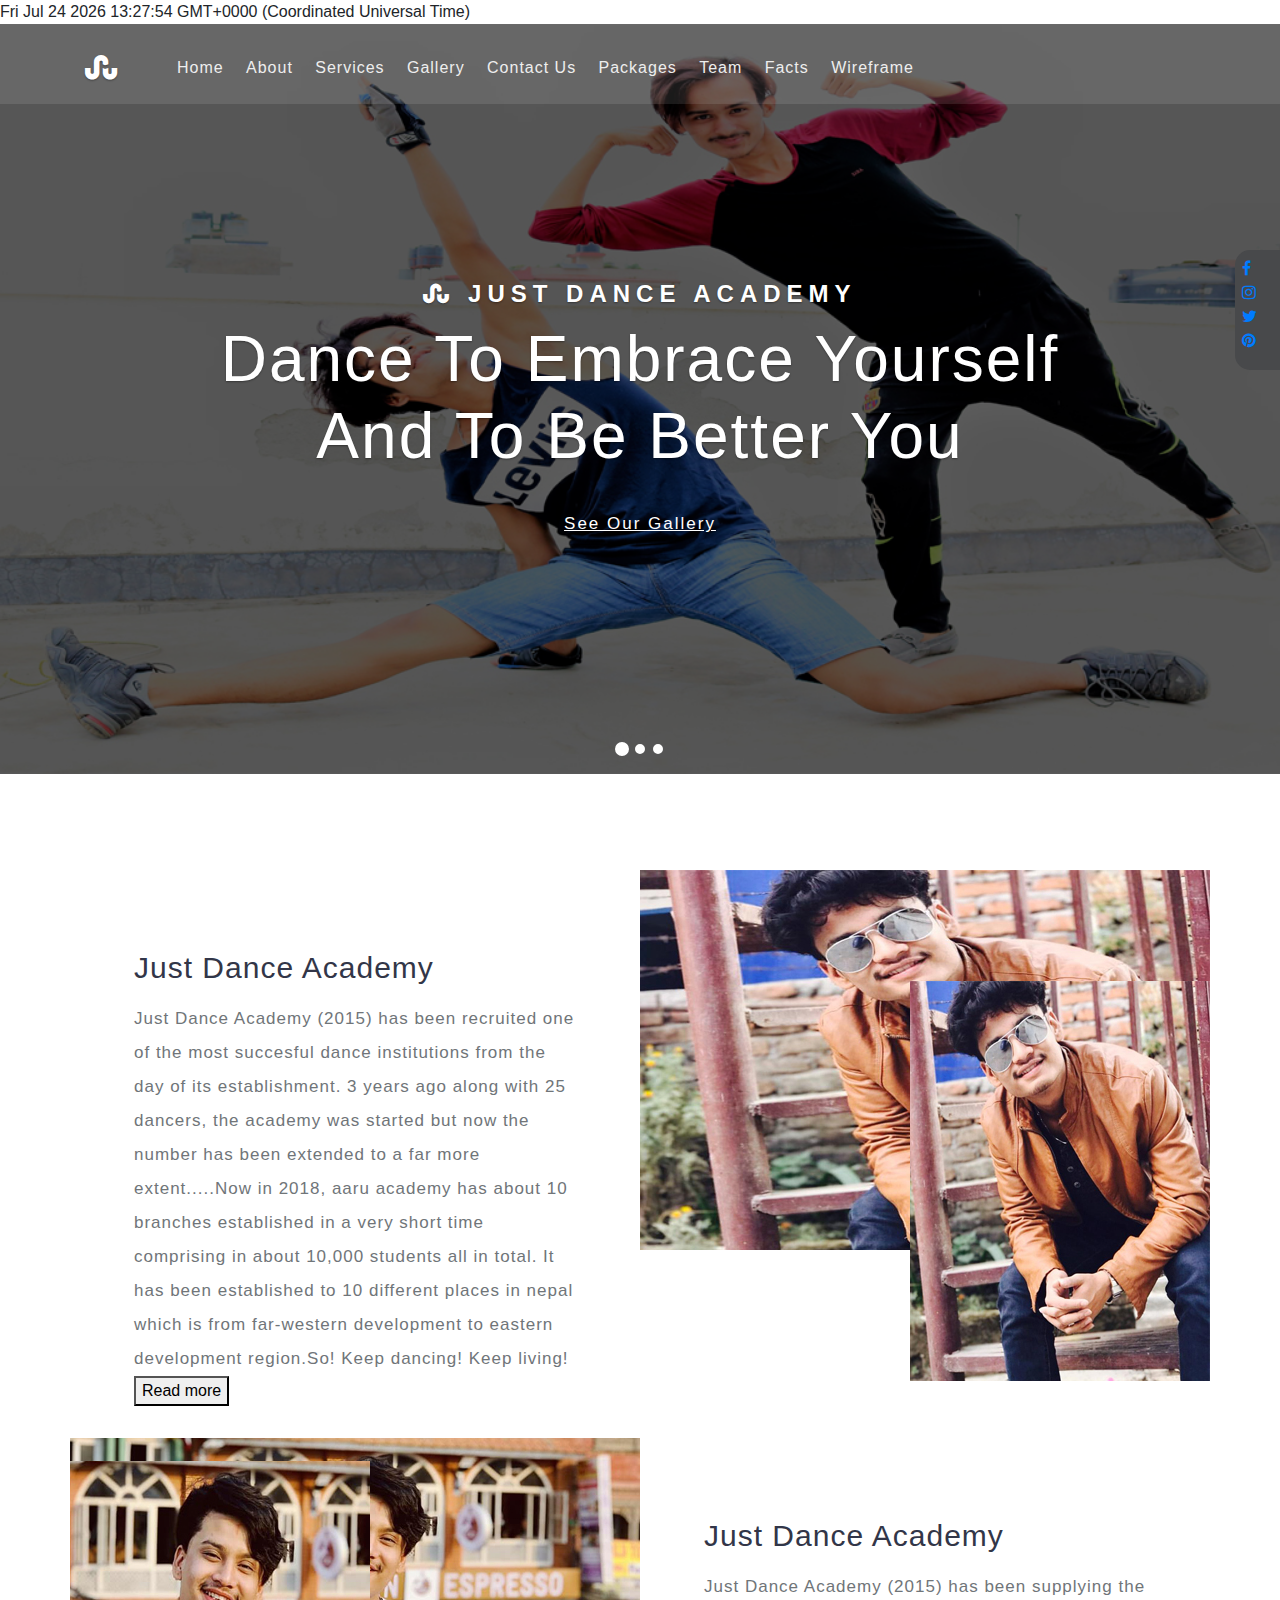
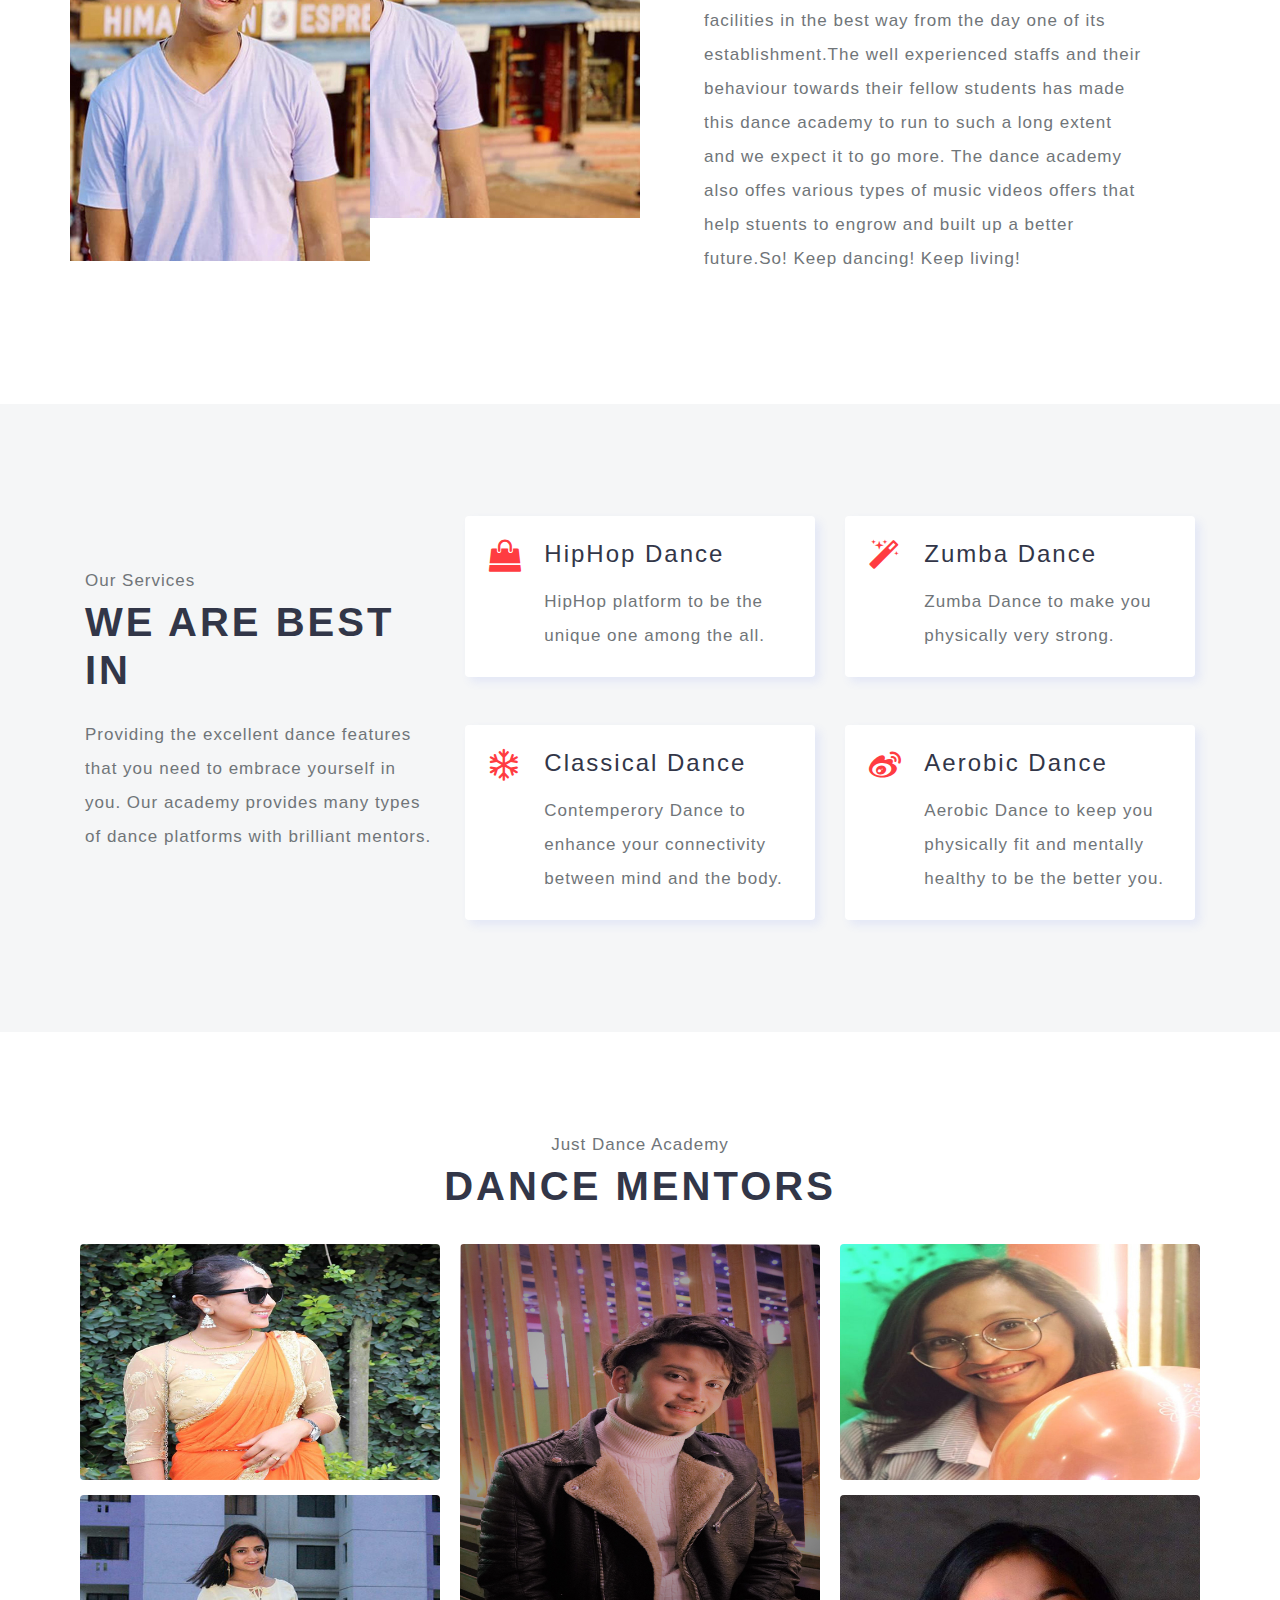
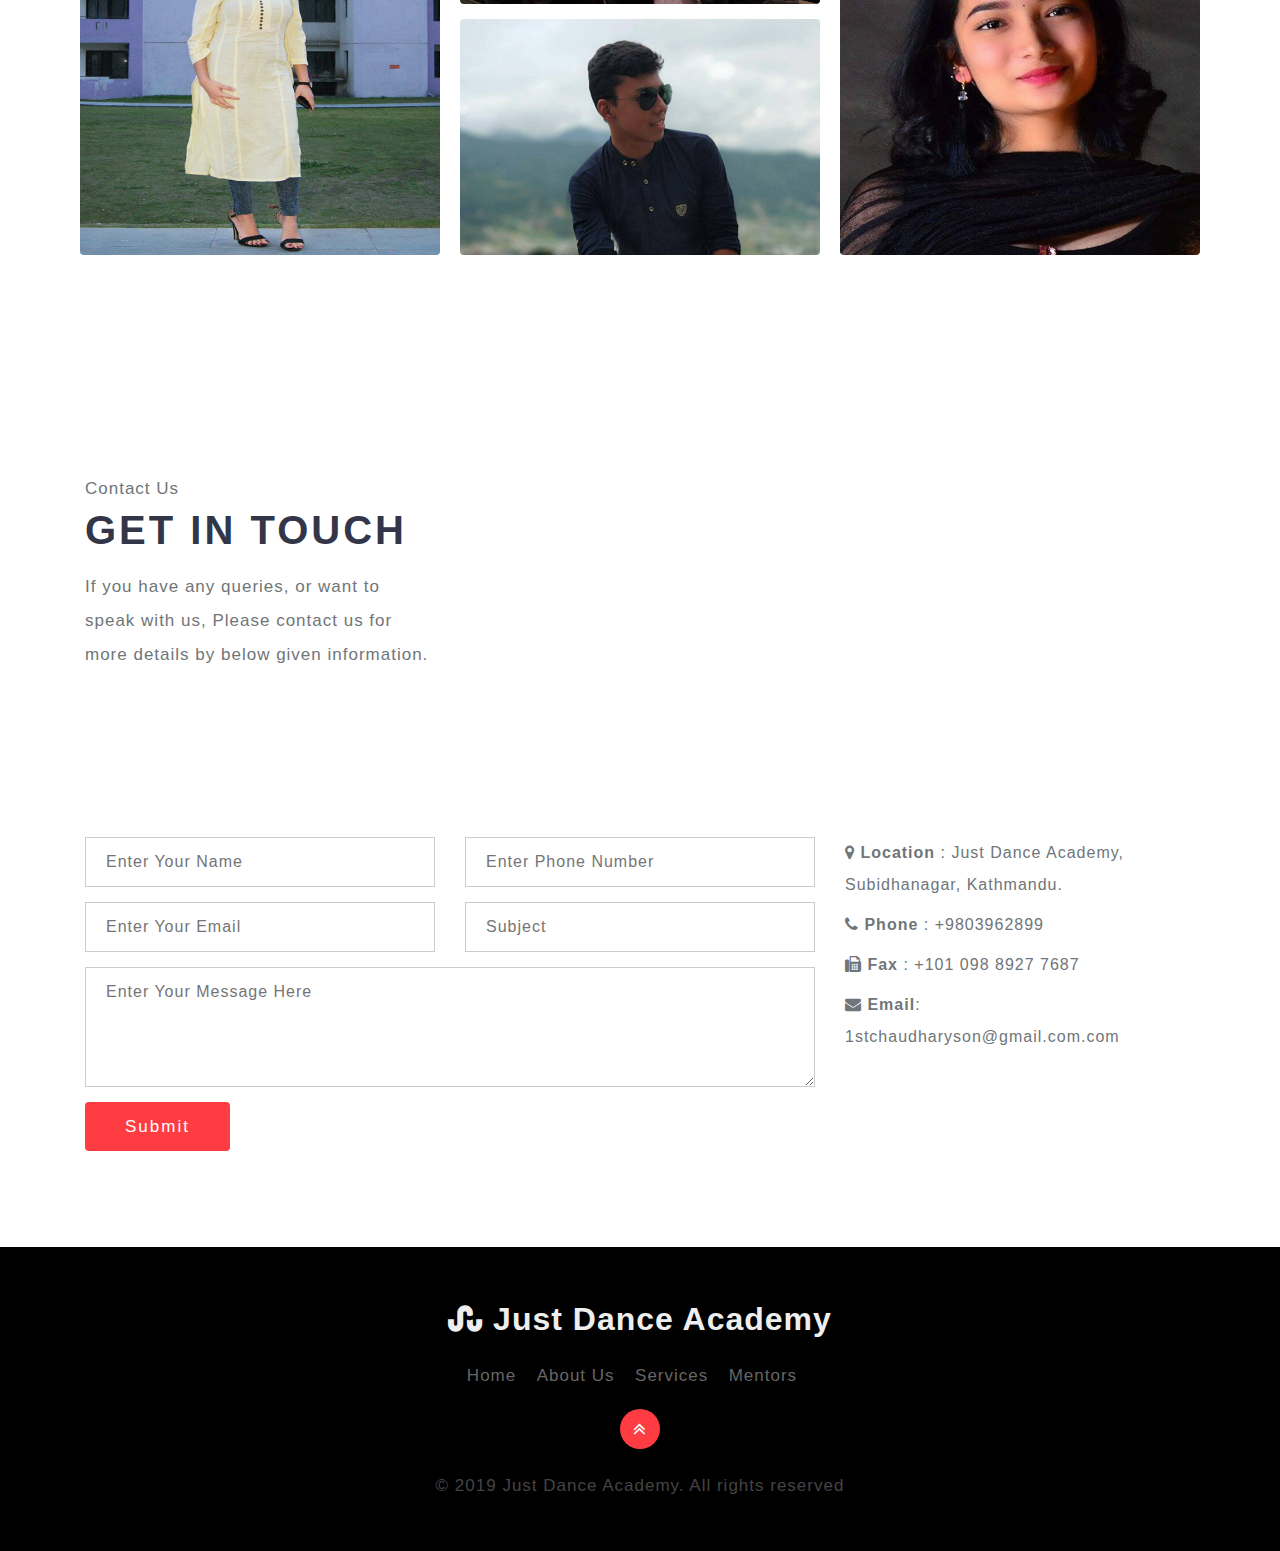
<file: web/index.html>
<!DOCTYPE html>
<html lang="en">
<head>
<title>My Dance Webpage</title>

<meta name="viewport" content="width=device-width, initial-scale=1.0">
<meta charset="utf-8">
<link href="css/font-awesome.min.css" rel="stylesheet">

<style>
#fixed{
	position:fixed;
	top:250px;
	min-height:120px;
	padding: 7px;
	
	background-color:#48494B;
	z-index:9999;
	right:0;
	border-radius: 15px 0 0 15px;



}

#fixed ul
{
	list-style-type: none;
}

#fixed ul li{
	display: block;
}
</style>

	<!-- css files -->
    <link href="css/bootstrap.css" rel='stylesheet' type='text/css' /><!-- bootstrap css -->
    <link href="css/style.css" rel='stylesheet' type='text/css' /><!-- custom css -->
    <link rel="stylesheet" href="https://stackpath.bootstrapcdn.com/bootstrap/4.1.3/css/bootstrap.min.css" integrity="sha384-MCw98/SFnGE8fJT3GXwEOngsV7Zt27NXFoaoApmYm81iuXoPkFOJwJ8ERdknLPMO" crossorigin="anonymous"><!-- fontawesome css -->
   	<script src="js/s.js"></script>
	
</head>


<body onload="display_ct()">
	<span id='ct' ></span>
<header>
	<div class="container">
		<div class="header d-lg-flex">
			<div class="header-agile d-flex">
				<h1 class="mr-lg-0 mr-4">
					<a class="navbar-brand logo" href="index.html">
						<span class="fa fa-stumbleupon" aria-hidden="true"></span> 
					</a>
				</h1>
				
			</div>
			<div class="nav_w3ls mt-3">
				<nav>
					<label for="drop" class="toggle mt-lg-0 mt-1"><span class="fa fa-bars" aria-hidden="true"></span></label>
					<input type="checkbox" id="drop" />
						<ul class="menu">
							<li class="mr-lg-3 mr-2 active"><a href="#">Home</a></li>
							<li class="mr-lg-3 mr-2"><a href="#about">About </a></li>
							<li class="mr-lg-3 mr-2"><a href="#services">Services</a></li>
							<li class="mr-lg-3 mr-2"><a href="gallery.html">Gallery</a></li>
							<li class="mr-lg-3 mr-2"><a href="#contact">Contact Us</a></li>
							<li class="mr-lg-3 mr-2"><a href="packages.html">Packages</a></li>
							<li class="mr-lg-3 mr-2"><a href="team.html">Team</a></li>
							<li class="mr-lg-3 mr-2"><a href="about.html">Facts</a></li>
								<li class="mr-lg-3 mr-2"><a href="images/wireframe">Wireframe</a></li>
						</ul>
				</nav>
			</div>
			<div id="fixed">
            <ul><li class="mr-sm-3 mr-2 icons"><a href="https://www.facebook.com"><span class="fa fa-facebook" ></span></a></li>
						<li class="mr-sm-3 mr-2 icons"><a href="https://www.instagram.com"><span class="fa fa-instagram" ></span></a></li>
						<li class="mr-sm-3 mr-2 icons"><a href="https://www.twitter.com"><span class="fa fa-twitter" ></span></a></li>
						<li class="icons"><a href="https://www.pinterest.com"><span class="fa fa-pinterest" ></span></a></li>
            </ul>
        </div>

		</div>
	</div>
</header>
<!-- //header -->

<!-- banner -->
<section class="banner_w3lspvt" id="home">
	<div class="csslider infinity" id="slider1">
		<input type="radio" name="slides" checked="checked" id="slides_1"/>
		<input type="radio" name="slides" id="slides_2"/>
		<input type="radio" name="slides" id="slides_3"/>

		<ul class="banner_slide_bg">
			<li>
				<div class="slider-info bg1">
					<div class="bs-slider-overlay">
						<div class="banner-text">
							<div class="container">
								<h5><span class="fa fa-stumbleupon" aria-hidden="true"></span> Just Dance Academy</h5>
								<h2 class="movetxt agile-title text-capitalize">Dance To Embrace Yourself</h2>
								<h2 class="movetxt mb-3 agile-title text-capitalize">And To Be Better You</h2>	
								<a href="gallery.html" class="btn"> See Our Gallery </a>
							</div>
						</div>
					</div>
				</div>
			</li>
			<li>
				<div class="slider-info bg2">
					<div class="bs-slider-overlay1">
						<div class="banner-text">
							<div class="container">
								<h5><span class="fa fa-stumbleupon" aria-hidden="true"></span> Just Dance Academy</h5>
								<h4 class="movetxt agile-title text-capitalize">Be The Unique One </h4>
								<h4 class="movetxt mb-3 agile-title text-capitalize">But Don't Change The Real You</h4>	
								<a href="gallery.html" class="btn"> See Our Gallery </a>
							</div>
						</div>
					</div>
				</div>
			</li>
			<li>
				<div class="slider-info bg3">
					<div class="bs-slider-overlay1">
						<div class="banner-text">
							<div class="container">
								<h5><span class="fa fa-stumbleupon" aria-hidden="true"></span> Just Dance Academy</h5>
								<h4 class="movetxt agile-title text-capitalize">An Influential Platform for</h4>
								<h4 class="movetxt mb-3 agile-title text-capitalize">Dance World</h4>	
								<a href="gallery.html" class="btn"> See Our Gallery </a>
							</div>
						</div>
					</div>
				</div>
			</li>
		</ul>
		<div class="navigation"> 
			<div>
			  <label for="slides_1"></label>
			  <label for="slides_2"></label>
			  <label for="slides_3"></label>
			</div>
		</div>
	</div>
</section>
<!-- //banner ends here -->

<!-- About -->

<section class="about py-5" id="about">
	<div class="container py-lg-5 py-md-3">
		<div class="row">
			<div class="col-lg-6 about-padding">
				<h4 class="mt-lg-5">Just Dance Academy</h4>
				<p class="mt-3">Just Dance Academy (2015) has been recruited one of the most succesful  dance institutions from the day of its establishment. 3 years ago along with 25  dancers, the academy was started but now the number has been extended to a far more extent.<span id="dots">...</span><span id="more">.Now in 2018, aaru academy has about 10 branches established in a very short time comprising in about 10,000 students all in total. It has been established to 10 different places in nepal which is from far-western development to eastern development region.So! Keep dancing! Keep living!</span></p><button onclick="myFunction()" id="myBtn">Read more</button>
			</div>
			<div class="col-lg-6 px-sm-0 img-div">
				<img src="images/aboutB.jpg" alt="" class="img-fluid" />
				<img src="images/aboutB1.jpg" alt="" class="img-fluid position-img" />
			</div>
			<div class="col-lg-6 px-sm-0 img-div mt-lg-0 mt-md-4 mt-0">
				<img src="images/aboutA.jpg" alt="" class="img-fluid" />
				<img src="images/aboutA1.jpg" alt="" class="img-fluid position-img1" />
			</div>
			<div class="col-lg-6 about-padding">
				<h4 class="mt-lg-5">Just Dance Academy</h4>
				<p class="mt-3">Just Dance Academy (2015) has been supplying the facilities in the best way from the day one of its establishment.The well experienced staffs and their behaviour towards their fellow students has made this dance academy to run to such a long extent and we expect it to go more. The dance academy also offes various types of music videos offers that help stuents to engrow and  built up a better future.So! Keep dancing! Keep living!</p>
			</div>
		
		</div>
	</div>
</section>
<!-- //About ends here-->


<!-- services -->
<section class="services py-5" id="services">
	<div class="container py-xl-5 py-lg-3">
		<div class="row py-xl-3">
			<div class="col-lg-4 mt-lg-5">
				<p class="title">Our Services</p>
				<h3 class="heading mb-4">We Are Best In</h3>
				<p>Providing the excellent dance features that you need to embrace yourself in you. Our academy provides many types of dance platforms with brilliant mentors.  </p>
			</div>
			<div class="col-lg-8 mt-lg-0 mt-5">
				<div class="row">
					<div class="col-md-6">
						<div class="bottom-gd-ser p-4">
							<div class="row">
								<div class="col-sm-2 bottom-gd-icon">
									<span class="fa fa-shopping-bag" aria-hidden="true"></span>
								</div>
								<div class="col-sm-10 bottom-gd-content mt-sm-0 mt-4">
									<h4 class="mb-sm-3 mb-2">HipHop Dance</h4>
									<p>HipHop platform to be the unique one among the all.</p>
								</div>
							</div>
						</div>
					</div>
					<div class="col-md-6 my-md-0 my-4">
						<div class="bottom-gd-ser p-4">
							<div class="row">
								<div class="col-sm-2 bottom-gd-icon">
									<span class="fa fa-magic" aria-hidden="true"></span>
								</div>
								<div class="col-sm-10 bottom-gd-content mt-sm-0 mt-4">
									<h4 class="mb-sm-3 mb-2">Zumba Dance</h4>
									<p>Zumba Dance to make you physically very strong.</p>
								</div>
							</div>
						</div>
					</div>
				</div>
				<div class="row mt-md-5">
					<div class="col-md-6">
						<div class="bottom-gd-ser p-4">
							<div class="row">
								<div class="col-sm-2 bottom-gd-icon">
									<span class="fa fa-snowflake-o" aria-hidden="true"></span>
								</div>
								<div class="col-sm-10 bottom-gd-content mt-sm-0 mt-4">
									<h4 class="mb-sm-3 mb-2">Classical Dance </h4>
									<p>Contemperory Dance to enhance your connectivity between mind and the body.</p>
								</div>
							</div>
						</div>
					</div>
					<div class="col-md-6 mt-md-0 mt-4">
						<div class="bottom-gd-ser p-4">
							<div class="row">
								<div class="col-sm-2 bottom-gd-icon">
									<span class="fa fa-weibo" aria-hidden="true"></span>
								</div>
								<div class="col-sm-10 bottom-gd-content mt-sm-0 mt-4">
									<h4 class="mb-sm-3 mb-2"> Aerobic Dance</h4>
									<p>Aerobic Dance to keep you physically fit and mentally healthy to be the better you.</p>
								</div>
							</div>
						</div>
					</div>
				</div>
			</div>
		</div>
	</div>
</section>
<!-- //services ends here-->

<!-- Gallery -->
<section class="gallery py-5" id="gallery">
	<div class="container py-lg-5 py-3">
		<p class="text-center">Just Dance Academy</p>
		<h3 class="heading mb-4 text-center">Dance Mentors</h3>
		<div class="row news-grids text-center">
			<div class="col-md-4 col-sm-6 gal-img">
				<a href="#gal1"><img src="images/N2.jpg" alt="news image" class="img-fluid"></a>
				<a href="#gal2"><img src="images/N3.jpg" alt="news image" class="img-fluid"></a>

			</div>

			<div class="col-md-4 col-sm-6 gal-img">
				<a href="#gal3"><img src="images/N1.jpg" alt="news image" class="img-fluid"></a>

				<a href="#gal4"><img src="images/N6.jpg" alt="news image" class="img-fluid"></a>
			</div>

			<div class="col-md-4 col-sm-6 gal-img">
				<a href="#gal5"><img src="images/N4.jpg" alt="news image" class="img-fluid"></a>
				<a href="#gal6"><img src="images/N5.jpg" alt="news image" class="img-fluid"></a>
			</div>
		</div>
	</div>
	
	<div id="gal1" class="pop-overlay animate">
		<div class="popup">
			<img src="images/N2.jpg" alt="Popup Image" class="img-fluid" />
			<h3 class="mt-4">Sabina Baniya</h3>
			<p class="mt-4">A well experienced classical dancer from the Asgards academy.She has been in classical dance form since 2013. Her motto of dancing "A proper dance happends when you both connect your mind and body".</p>
			<a class="close" href="#gallery">&times;</a>
		</div>
	</div>
	
	<div id="gal2" class="pop-overlay animate">
		<div class="popup">
			<img src="images/N3.jpg" alt="Popup Image" class="img-fluid" />
			<h3 class="mt-4">Bristi Poudel</h3>
			<p class="mt-4">A well experienced bollywood dancer from the Delhi dance academy. She is doing this form since 2016. She mentions that a proper bollywood dance is about your expressions and body movements.</p>
			<a class="close" href="#gallery">&times;</a>
		</div>
	</div>
	
	<div id="gal3" class="pop-overlay animate">
		<div class="popup">
			<img src="images/N1.jpg" alt="Popup Image" class="img-fluid" />
			<h3 class="mt-4">Aryan Chaudhary</h3>
			<p class="mt-4">The director of the Just Dance Academy. He is been in this field since 2013. He is an Hiphop dance mentor. His motto of dancing is "Dance like no body is watching".</p>
			<a class="close" href="#gallery">&times;</a>
		</div>
	</div>
	
	<div id="gal4" class="pop-overlay animate">
		<div class="popup">
			<img src="images/N6.jpg" alt="Popup Image" class="img-fluid" />
			<h3 class="mt-4">Sudip Shrestha</h3>
			<p class="mt-4">A experienced zumba dance mentor from Happy studio. He has been a zumba teacher since 2017. His motto of zumba dancing is "Zumba isn't about waiting for the storm to pass, it's about learning to dance in the rain.</p>
			<a class="close" href="#gallery">&times;</a>
		</div>
	</div>
	
	<div id="gal5" class="pop-overlay animate">
		<div class="popup">
			<img src="images/N4.jpg" alt="Popup Image" class="img-fluid" />
			<h3 class="mt-4">Pristina Mulmi</h3>
			<p class="mt-4">A well experienced aerobic dance mentor from Unity studio.She has been in this career since 2015. She does a collab with another mentor sabnam in this acaademy. Her motto of dancing is "Life is a dance and you are dancer".</p>
			<a class="close" href="#gallery">&times;</a>
		</div>
	</div>
	
	<div id="gal6" class="pop-overlay animate">
		<div class="popup">
			<img src="images/N5.jpg" alt="Popup Image" class="img-fluid" />
			<h3 class="mt-4">Sabnam Chaudhary</h3>
			<p class="mt-4">A well experienced aerobic dance mentor from Lee studio.She has been in this career since 2016. She works with our other mentor pristina in this academy. Her motto of dancing is "Dance is something magical that you feel".</p>
			<a class="close" href="#gallery">&times;</a>
		</div>
	</div>
<!-- //popup ends here-->
</section>


<!--// gallery ends here-->


<!-- contact -->
<section class="contact py-5" id="contact">
	<div class="container py-md-5">
		<div class="row">
			<div class="col-lg-4 contact-left">	
				<p>Contact Us</p>
				<h3 class="heading">Get In Touch</h3>
				<p class="mt-3">If you have any queries, or want to speak with us, Please contact us for more details by below given information.</p>
				
			</div>
			<div class="col-lg-8 about-text">
				<iframe src="https://www.google.com/maps/embed?pb=!1m18!1m12!1m3!1d68929.16630037903!2d85.2871233280927!3d27.70981267227003!2m3!1f0!2f0!3f0!3m2!1i1024!2i768!4f13.1!3m3!1m2!1s0x39eb199a06c2eaf9%3A0xc5670a9173e161de!2sNew+Baneshwor%2C+Kathmandu+44600!5e0!3m2!1sen!2snp!4v1557306087706!5m2!1sen!2snp" height="200" width="300" ></iframe>	
			</div>
			<div class="col-lg-8 mt-5">
				<form action="#" method="post">
					<div class="row main-sectns">
						<div class="col-md-6 w3-btm-spc form-text1">
							<input type="text" name="Name" placeholder="Enter Your Name" required="">
						</div>
						<div class="col-md-6 w3-btm-spc form-text2">
							<input type="text" name="Phone no" placeholder="Enter Phone Number" required="">
						</div>
					</div>
					<div class="row main-sectns">
						<div class="col-md-6 w3-btm-spc form-text1">
							<input type="email" name="email" placeholder="Enter Your Email" required="">
						</div>
						<div class="col-md-6 w3-btm-spc form-text2">
							<input type="text" name="subject" placeholder="Subject" required="">
						</div>
					</div>
					<div class="main-sectns ">
						<div class="w3-btm-spc form-text2 p-0">
							<textarea placeholder="Enter Your Message Here"></textarea>
						</div>
					</div>
					<button class="btn">Submit</button>
				</form> 
			</div>
			<div class="col-lg-4 mt-5">
				<div class="contact-info">
					<div class="footer-style-w3ls">
						<p><span class="fa fa-map-marker" aria-hidden="true"></span><strong> Location</strong> : Just Dance Academy, Subidhanagar, Kathmandu.</p>
					</div>
					<div class="footer-style-w3ls mt-2">
						<p><span class="fa fa-phone" aria-hidden="true"></span><strong> Phone</strong> : +9803962899</p>
					</div>
					<div class="footer-style-w3ls mt-2">
						<p><span class="fa fa-fax" aria-hidden="true"></span><strong> Fax</strong> : +101 098 8927 7687</p>
					</div>
					<div class="footer-style-w3ls mt-2">
						<p><span class="fa fa-envelope" aria-hidden="true"></span><strong> Email</strong>: 1stchaudharyson@gmail.com.com</p>
					</div>
				</div>
			</div>
		</div>
	</div>
</section>
<!-- //contact ends here-->


<!-- footer -->
<footer class="footerv4-w3ls py-sm-5 py-4" id="footer">
	<div class="footerv4-top">
		<div class="container">
		
			<!-- footer logo -->
			<div class="footer-logo text-center">
				<a href="index-2.html"><span class="fa fa-stumbleupon" aria-hidden="true"></span> Just Dance Academy </a>
			</div>
			<!-- //footer logo -->
			
			<!-- footer nav links -->
			<div class="d-flex align-items-center footer-nav-wthree justify-content-center my-3">
				<ul class="footer-link">
					<li>
						<a href="index.html">Home</a>
					</li>
					<li>
						<a href="#about">About Us</a>
					</li>
					<li>
						<a href="#services">Services</a>
					</li>
					<li>
						<a href="#gallery">Mentors
						</a>
					</li>
					
				</ul>
			</div>
			<!-- //footer nav links ends here -->
			
			<!-- move top icon -->
			<div class="text-center">
				<a href="#home" class="move-top text-center"><span class="fa fa-angle-double-up" aria-hidden="true"></span></a>
			</div>
			<!-- //move top icon -->
			
			<!-- copyright -->
			<div class="copy-right text-center">
				<p> &copy; 2019 Just Dance Academy. All rights reserved 
				</p>
			</div>
			
		</div>
	</div>
</footer>
<!--footer ends here -->

</body>
</html>
</file>
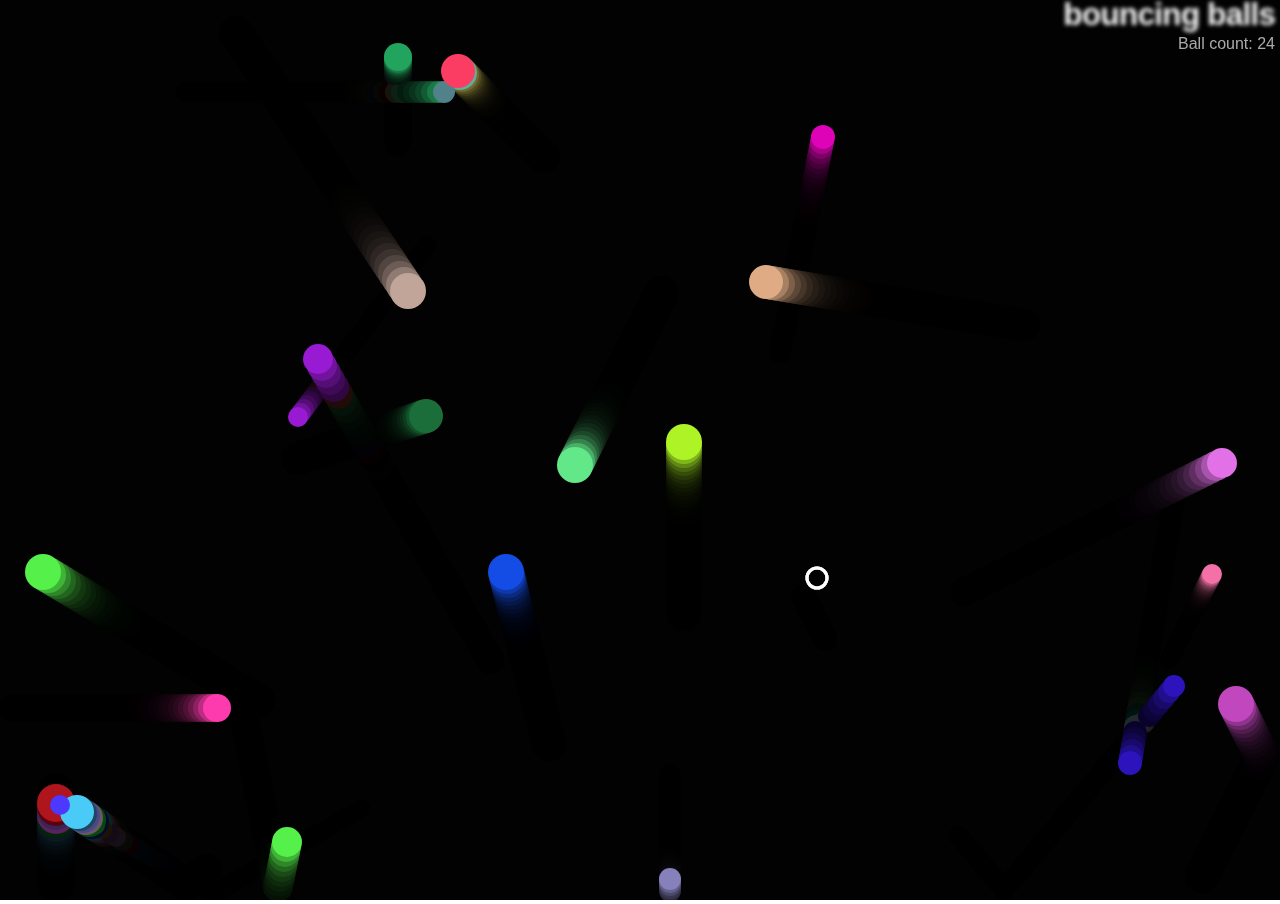
<file: web/Html exam/Third Part Html Websites/Bouncing Balls/index.html>
<!DOCTYPE html>
<html>
  <head>
    <meta charset="utf-8">
    <title>Bouncing balls</title>
    <link rel="stylesheet" href="css/style.css">
  </head>

  <body>
    <h1>bouncing balls</h1>
    <p>Ball count: </p>
    <canvas></canvas>

    <script src="main.js"></script>
  </body>
</html>
</file>
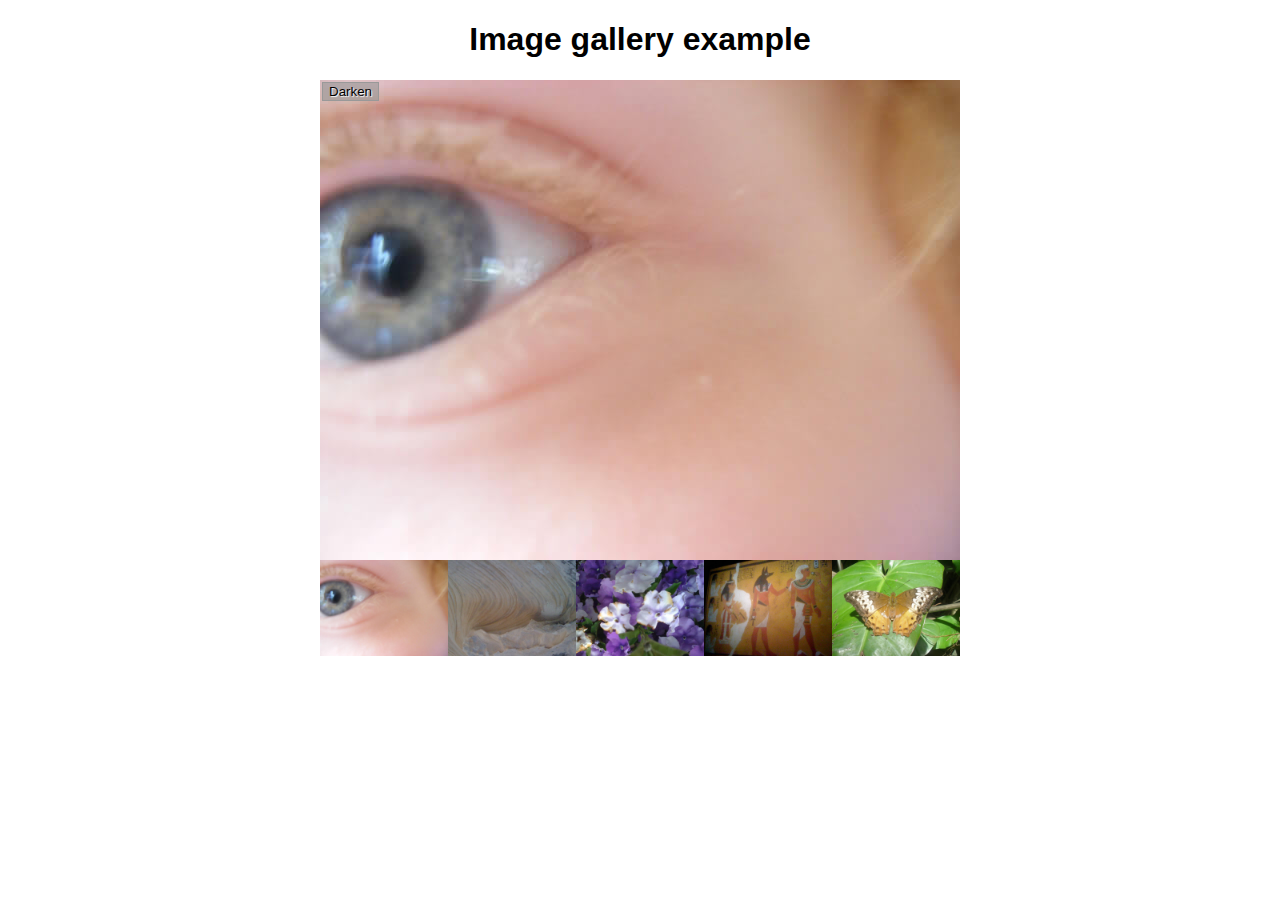
<file: web/Html exam/Third Part Html Websites/Image Gallery/index.html>
<!DOCTYPE html>
<html>
  <head>
    <meta charset="utf-8">

    <title>Image gallery</title>

    <link rel="stylesheet" href="css/style.css">
    
  </head>

  <body>
    <h1>Image gallery example</h1>

    <div class="full-img">
      <img class="displayed-img" src="images/pic1.jpg">
      <div class="overlay"></div>
      <button class="dark">Darken</button>
    </div>

    <div class="thumb-bar">
    </div>
    <script src="main.js"></script>
  </body>
</html>
</file>
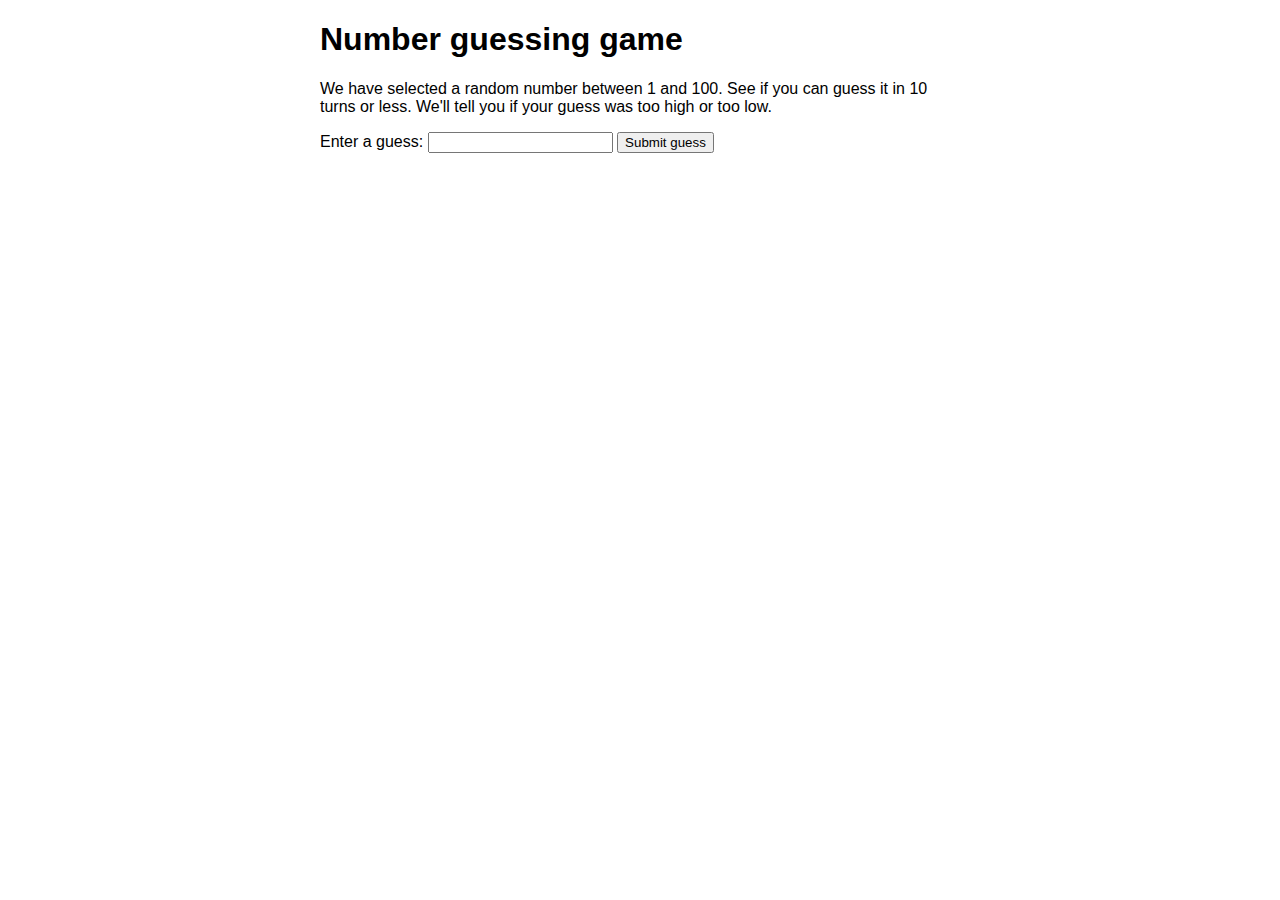
<file: web/Html exam/Third Part Html Websites/Number Guesssing/index.html>
<!DOCTYPE html>
<html>
  <head>
    <meta charset="utf-8">

    <title>Number guessing game</title>

    <style>
      html {
        font-family: sans-serif;
      }
      body {
        width: 50%;
        max-width: 800px;
        min-width: 480px;
        margin: 0 auto;
      }
      .lastResult {
        color: white;
        padding: 3px;
      }
    </style>
  </head>

  <body>
      <h1>Number guessing game</h1>

      <p>We have selected a random number between 1 and 100. See if you can guess it in 10 turns or less. We'll tell you if your guess was too high or too low.</p>

<div class="form">
  <label for="guessField">Enter a guess: </label><input type="text" id="guessField" class="guessField">
  <input type="submit" value="Submit guess" class="guessSubmit">
</div>

<div class="resultParas">
  <p class="guesses"></p>
  <p class="lastResult"></p>
  <p class="lowOrHi"></p>
</div>

</body>

<script>
  var randomNumber = Math.floor(Math.random()*100) + 1;
  var guesses = document.querySelector('.guesses');
  var lastResult = document.querySelector('.lastResult');
  var lowOrHi = document.querySelector('.lowOrHi');
  var guessSubmit = document.querySelector('.guessSubmit');
  var guessField = document.querySelector('.guessField');
  var guessCount = 1;
  var resetButton;
  function checkGuess() {
 
    var userGuess = Number(guessField.value);
    if(guessCount === 1) {
      guesses.textContent = 'Previous guesses: ';
    }
    guesses.textContent += userGuess + ' ';
 
    if(userGuess === randomNumber) {
      lastResult.textContent = 'Congratulations! You got it right!';
      lastResult.style.backgroundColor = 'green';
      lowOrHi.textContent = '';
      setGameOver();
    } else if(guessCount === 10) {
      lastResult.textContent = '!!!GAME OVER!!!';
      setGameOver();
    } else {
      lastResult.textContent = 'Wrong!';
      lastResult.style.backgroundColor = 'red';
      if(userGuess < randomNumber) {
        lowOrHi.textContent = 'Last guess was too low!';
      } else if(userGuess > randomNumber) {
        lowOrHi.textContent = 'Last guess was too high!';
      }
    }
 
    guessCount++;
    guessField.value = '';
    guessField.focus();
  }
  guessSubmit.addEventListener('click', checkGuess);
  
  function setGameOver() {
	  guessField.disabled = true;
	  guessSubmit.disabled = true;
	  resetButton = document.createElement('button');
	  resetButton.textContent = 'Start new game';
	  document.body.appendChild(resetButton);
	  resetButton.addEventListener('click', resetGame);
  }
  
  function resetGame() {
	  guessCount = 1;
	
	  var resetParas = document.querySelectorAll('.resultParas p');
	  for(var i = 0; i < resetParas.length; i++) {
		  resetParas[i].textContent = '';
	  }
	  resetButton.parentNode.removeChild(resetButton);
	
	  guessField.disabled = false;
	  guessSubmit.disabled = false;
	  guessField.value = '';
	  guessField.focus();
	
	  lastResult.style.backgroundColor = 'white';
	
      randomNumber = Math.floor(Math.random()*100) + 1;
  }
</script>
</html>
</file>
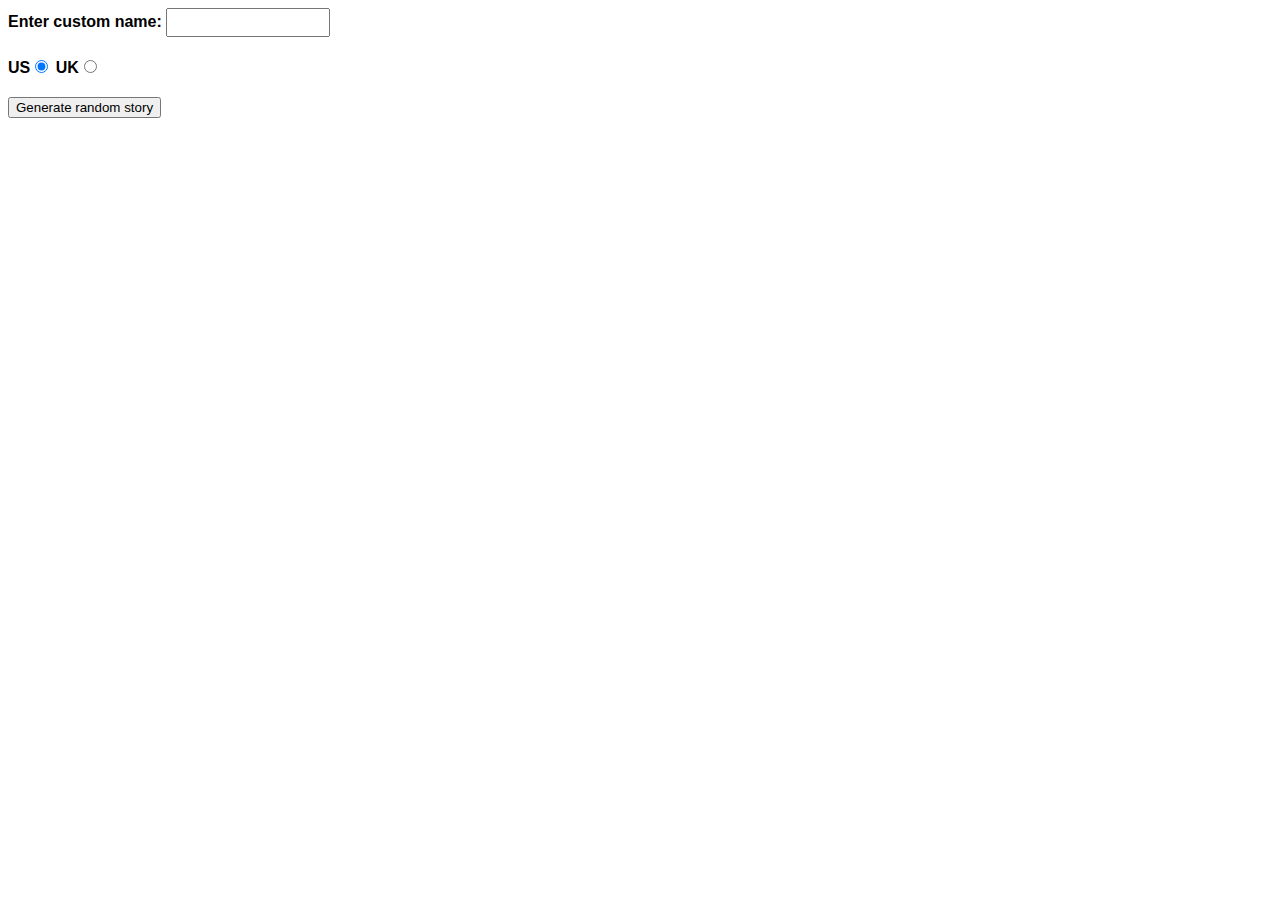
<file: web/Html exam/Third Part Html Websites/Story Generator/index.html>
<!DOCTYPE html>
<html>
  <head>
    <meta charset="utf-8">
    <meta http-equiv="X-UA-Compatible" content="IE=edge,chrome=1">
    <meta name="viewport" content="width=device-width">

    <title>Silly story generator</title>

    <style>
    body {
      font-family: helvetica, sans-serif;
      width: 350px;
    }
    label {
      font-weight: bold;  
    }
    div {
      padding-bottom: 20px;
    }
    input[type="text"] {
      padding: 5px;
      width: 150px;
    }
    p {
      background: #FFC125;
      color: #5E2612;
      padding: 10px;
      visibility: hidden;
    }
    </style>
  </head>

  <body>
    <div>
      <label for="customname">Enter custom name:</label>
      <input id="customname" type="text" placeholder="">
    </div>
    <div>
      <label for="us">US</label><input id="us" type="radio" name="ukus" value="us" checked>
      <label for="uk">UK</label><input id="uk" type="radio" name="ukus" value="uk">
    </div>
    <div>
      <button class="randomize">Generate random story</button>
    </div>
    <!-- Thanks a lot to Willy Aguirre for his help with the code for this assessment -->
    <p class="story"></p>
    
    <script src="main.js">

    </script>
  </body>
</html>
</file>
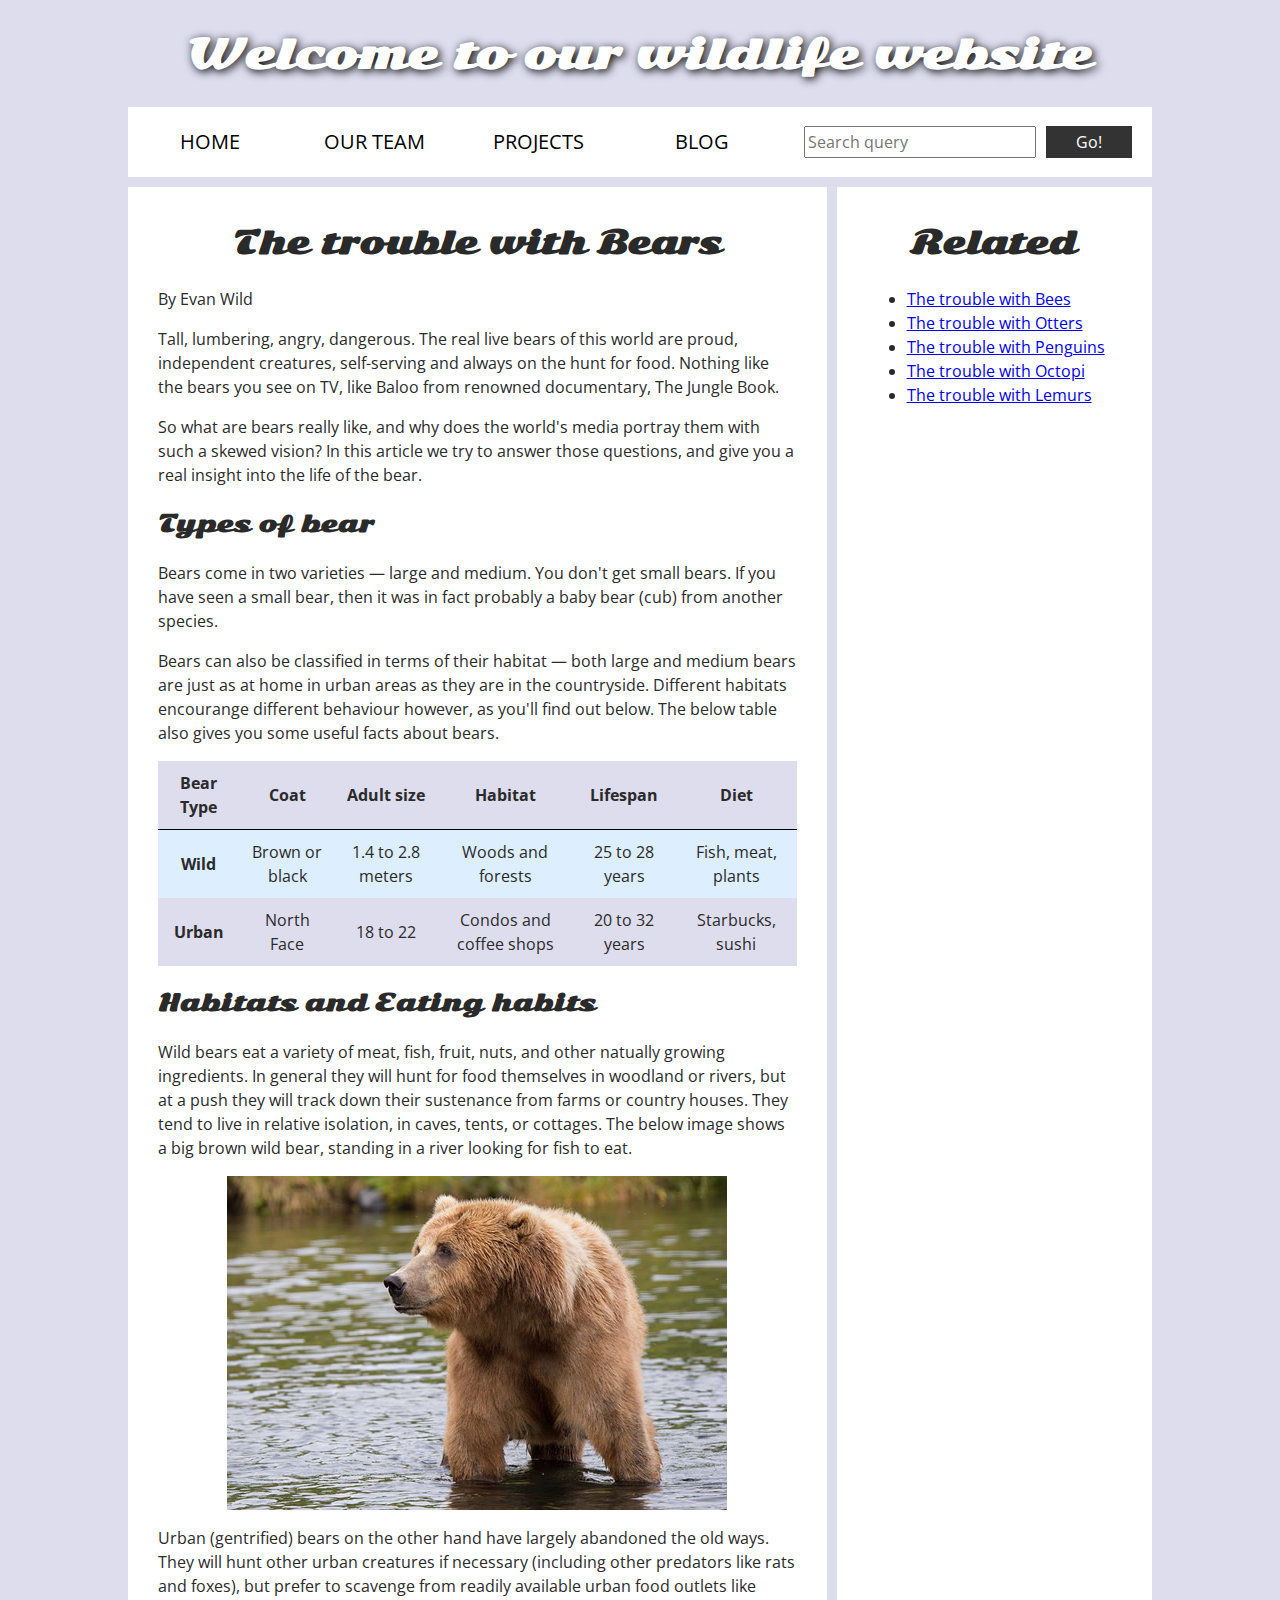
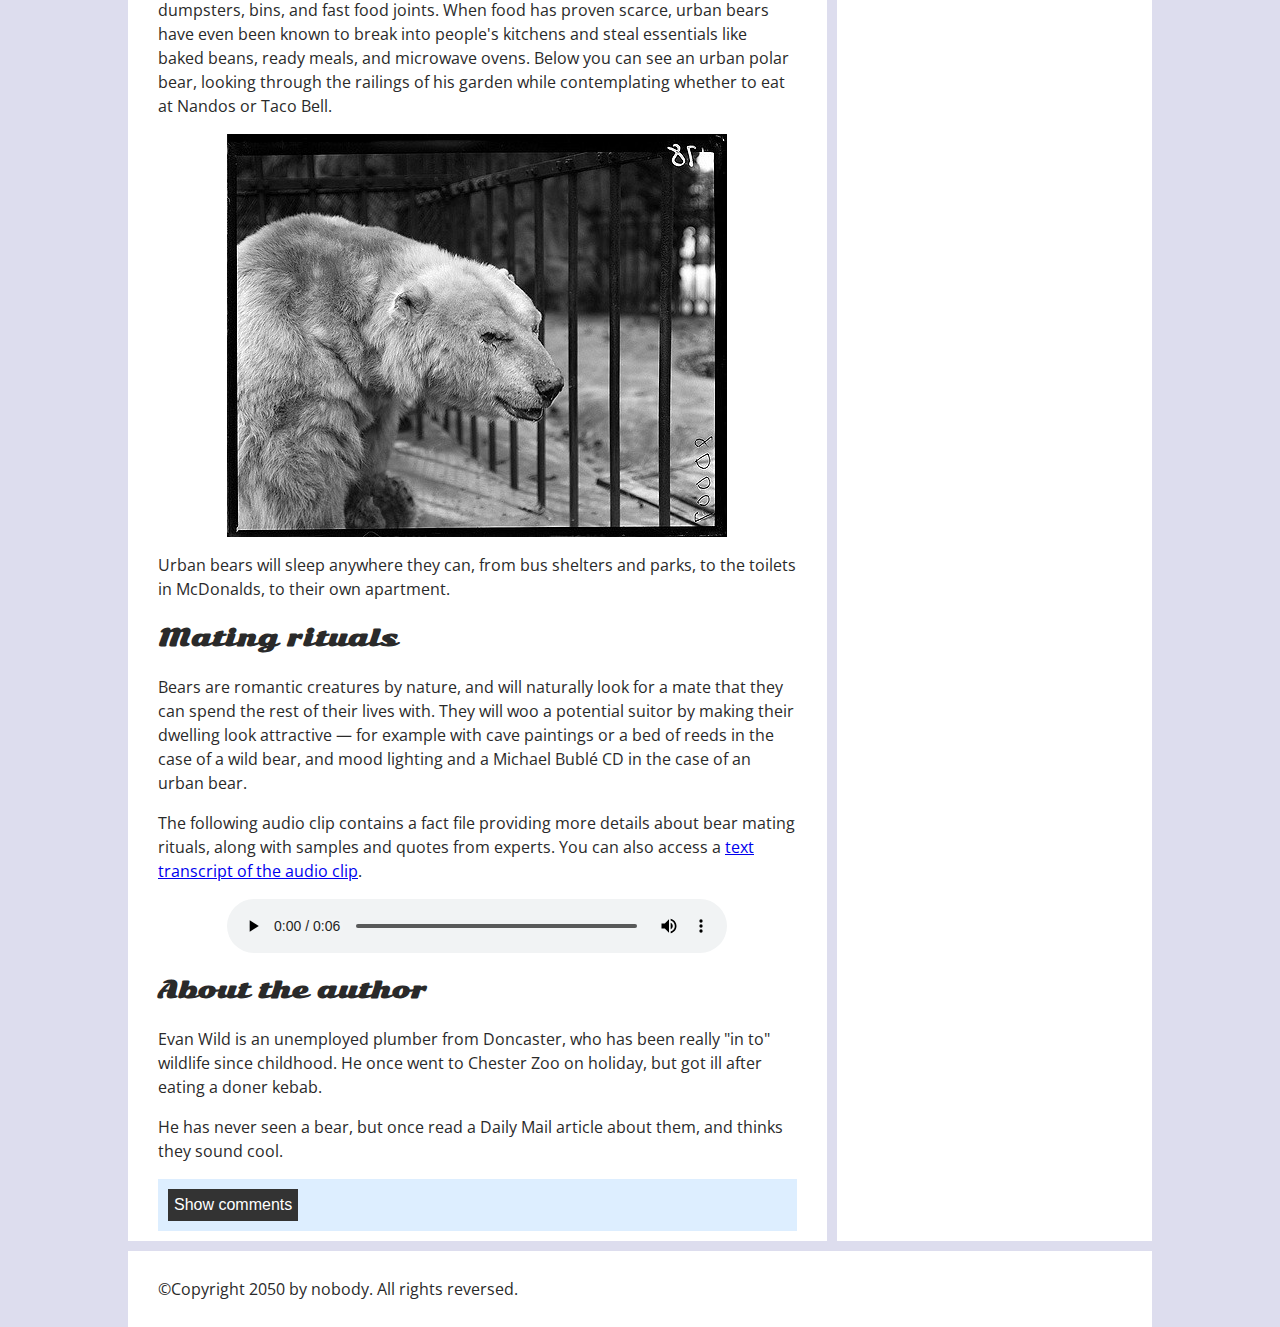
<file: web/Html exam/Third Part Html Websites/Troubleshooting/index.html>
<!DOCTYPE html>
<html lang="en-US">
  <head>
    <meta charset="utf-8">

    <title>Accessibility assessment</title>
    <link href="https://fonts.googleapis.com/css?family=Open+Sans+Condensed:300|Sonsie+One" rel="stylesheet" type="text/css">
    <link rel="stylesheet" href="css/style.css">

    <!-- the below three lines are a fix to get HTML5 semantic elements working in old versions of Internet Explorer-->
    <!--[if lt IE 9]>
      <script src="https://cdnjs.cloudflare.com/ajax/libs/html5shiv/3.7.3/html5shiv.js"></script>
    <![endif]-->
  </head>

  <body>
    <header>
      <h1>Welcome to our wildlife website</h1>
    </header>

    <nav>
      <ul>
        <li><a href="#">Home</a></li>
        <li><a href="#">Our team</a></li>
        <li><a href="#">Projects</a></li>
        <li><a href="#">Blog</a></li>
      </ul>

      <form class="search">
        <input type="search" name="q" placeholder="Search query" aria-label="Search through site content">
        <input type="submit" value="Go!">
      </form>
    </nav>

    <main>
      <article>
        <h2>The trouble with Bears</h2>

        <p>By Evan Wild</p>

        <p>Tall, lumbering, angry, dangerous. The real live bears of this world are proud, independent creatures, self-serving and always on the hunt for food. Nothing like the bears you see on TV, like Baloo from renowned documentary, The Jungle Book.</p>

        <p>So what are bears really like, and why does the world's media portray them with such a skewed vision? In this article we try to answer those questions, and give you a real insight into the life of the bear.</p>

        <h3>Types of bear</h3>

        <p>Bears come in two varieties — large and medium. You don't get small bears. If you have seen a small bear, then it was in fact probably a baby bear (cub) from another species.</p>

        <p>Bears can also be classified in terms of their habitat — both large and medium bears are just as at home in urban areas as they are in the countryside. Different habitats encourange different behaviour however, as you'll find out below. The below table also gives you some useful facts about bears.</p>

        <table summary="Useful statistics about wild and urban bears">
          <thead>
            <tr>
              <th scope="col">Bear Type</th>
              <th scope="col">Coat</th>
              <th scope="col">Adult size</th>
              <th scope="col">Habitat</th>
              <th scope="col">Lifespan</th>
              <th scope="col">Diet</th>
            </tr>
          </thead>
          <tbody>
            <tr>
              <th scope="row">Wild</th>
              <td>Brown or black</td>
              <td>1.4 to 2.8 meters</td>
              <td>Woods and forests</td>
              <td>25 to 28 years</td>
              <td>Fish, meat, plants</td>
            </tr>
            <tr>
              <th scope="row">Urban</th>
              <td>North Face</td>
              <td>18 to 22</td>
              <td>Condos and coffee shops</td>
              <td>20 to 32 years</td>
              <td>Starbucks, sushi</td>
            </tr>
          </tbody>
        </table>

        <h3>Habitats and Eating habits</h3>

        <p>Wild bears eat a variety of meat, fish, fruit, nuts, and other natually growing ingredients. In general they will hunt for food themselves in woodland or rivers, but at a push they will track down their sustenance from farms or country houses. They tend to live in relative isolation, in caves, tents, or cottages. The below image shows <span id="wild-label">a big brown wild bear, standing in a river looking for fish to eat</span>.</p>

        <img src="images/wild-bear.jpg" aria-labelledby="wild-label">

        <p>Urban (gentrified) bears on the other hand have largely abandoned the old ways. They will hunt other urban creatures if necessary (including other predators like rats and foxes), but prefer to scavenge from readily available urban food outlets like dumpsters, bins, and fast food joints. When food has proven scarce, urban bears have even been known to break into people's kitchens and steal essentials like baked beans, ready meals, and microwave ovens. Below you can see <span id="urban-label">an urban polar bear, looking through the railings of his garden while contemplating whether to eat at Nandos or Taco Bell</span>.</p>

        <img src="images/urban-bear.jpg" aria-labelledby="urban-label">

        <p>Urban bears will sleep anywhere they can, from bus shelters and parks, to the toilets in McDonalds, to their own apartment.</p>

        <h3>Mating rituals</h3>

        <p>Bears are romantic creatures by nature, and will naturally look for a mate that they can spend the rest of their lives with. They will woo a potential suitor by making their dwelling look attractive — for example with cave paintings or a bed of reeds in the case of a wild bear, and mood lighting and a Michael Bublé CD in the case of an urban bear.</p>

        <p>The following audio clip contains a fact file providing more details about bear mating rituals, along with samples and quotes from experts. You can also access a <a href="transcript.html">text transcript of the audio clip</a>.</p>

        <audio controls>
          <source src="images/bear.mp3" type="audio/mp3">
          <source src="images/bear.ogg" type="audio/ogg">
          <p>It looks like your browser doesn't support HTML5 audio players. Here is a <a href="bear.mp3">direct link to the audio file</a> instead.</p>
        </audio>

        <aside>

          <h3>About the author</h3>

          <p>Evan Wild is an unemployed plumber from Doncaster, who has been really "in to" wildlife since childhood. He once went to Chester Zoo on holiday, but got ill after eating a doner kebab.

          <p>He has never seen a bear, but once read a Daily Mail article about them, and thinks they sound cool.</p>

        </aside>
        <section class="comments">
          <button class="show-hide">Show comments</button>

          <div class="comment-wrapper">

            <h2>Add comment</h2>

            <form class="comment-form">
              <div class="flex-pair">
                <label for="name">Your name:</label>
                <input type="text" name="name" id="name" placeholder="Enter your name">
              </div>
              <div class="flex-pair">
                <label for="comment">Your comment:</label>
                <input type="text" name="comment" id="comment" placeholder="Enter your comment">
              </div>
              <div>
                <input type="submit" value="Submit comment">
              </div>
            </form>

            <h2>Comments</h2>

            <ul class="comment-container">

              <li>

                <p>Bob Fossil</p>

                <p>Oh I am so glad you taught me all about the big brown angry guys in the woods. With their sniffing little noses and their bad attitudes, they can sure be a menace — I was thinking of putting them all in a truck and driving them outta here. I run a zoo, you know.</p>

              </li>

            </ul>

          </div>
        </section>
      </article>

      <div class="secondary">
        <h2>Related</h2>

        <ul>
          <li><a href="#">The trouble with Bees</a></li>
          <li><a href="#">The trouble with Otters</a></li>
          <li><a href="#">The trouble with Penguins</a></li>
          <li><a href="#">The trouble with Octopi</a></li>
          <li><a href="#">The trouble with Lemurs</a></li>
        </ul>
      </div>
    </main>

    <footer>
      <p>©Copyright 2050 by nobody. All rights reversed.</p>
    </footer>

    <script src="main.js"></script>

  </body>
</html>
</file>
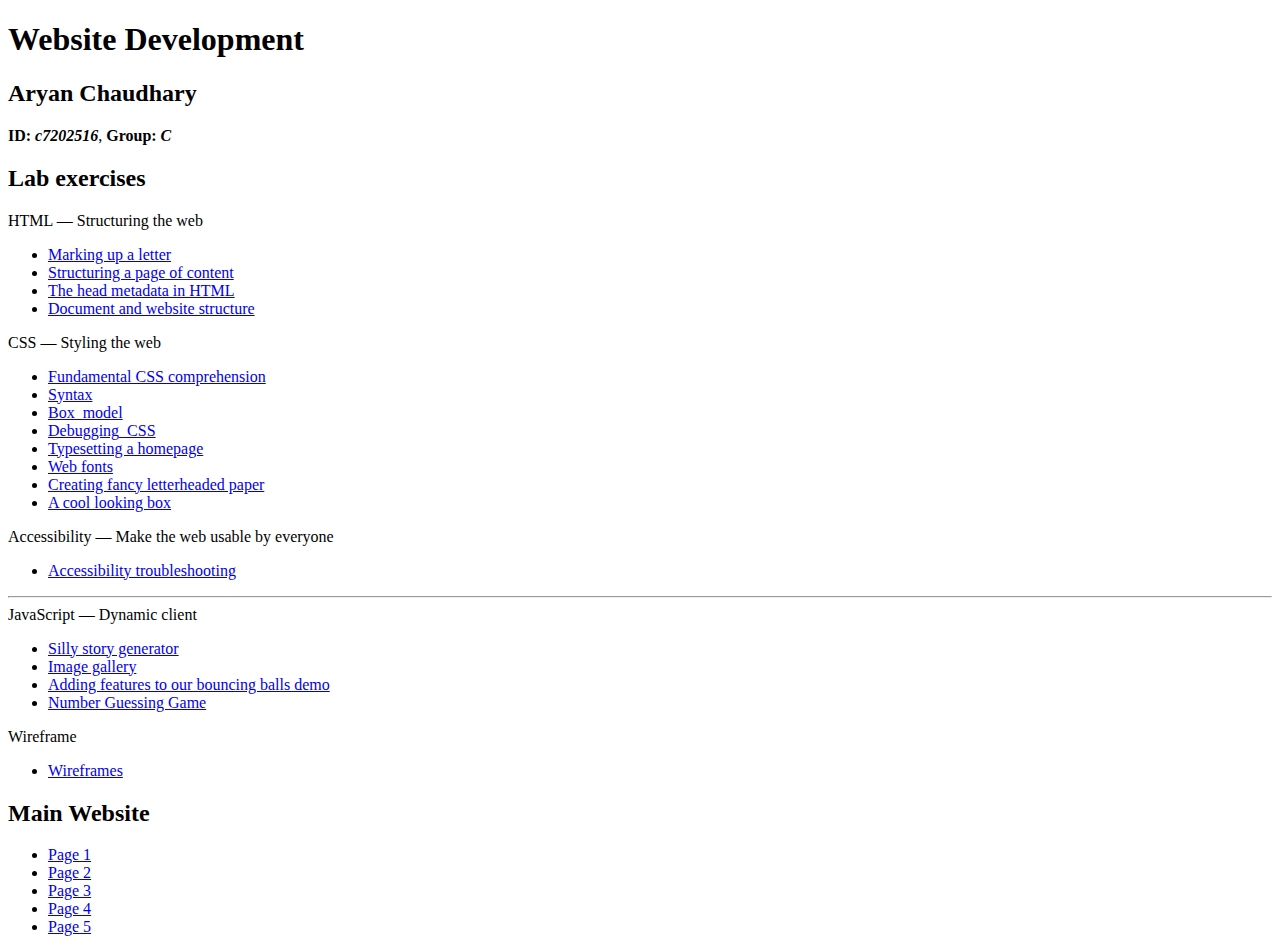
<file: home.html>
<!DOCTYPE html>
<html>
<head>
   <title>labs</title>
   <meta charset="utf-8" />
   <meta name="author" content="insert your name here" />
   <meta name="description" content="Portfolio of lab exercises" />
</head>
<body>
   <main class="panel">
      <header>
         <h1>
            Website Development
         </h1>
         <h2>
            Aryan Chaudhary
         </h2>
         <p>
            <strong>ID: <em>c7202516</em></strong>, 
            <strong>Group: <em>C</em></strong>
         </p>
      </header>
      <h2>
         Lab exercises
      </h2>
      
      <header>HTML — Structuring the web</header>
      <ul>
         <li>
            <a href="web\Html exam\Html websites\first.html">
               Marking up a letter</a>
         </li>
         <li>
            <a href="web\Html exam\Html websites\Second html\Second.html">
               Structuring a page of content</a>
         </li>
         <li>
            <a href="web\Html exam\Html websites\Third.html">
               The head metadata in HTML</a>
         </li>
         <li>
            <a href="web\Html exam\Html websites\Fourth.html">
               Document and website structure</a>
         </li>
      </ul>
      <header>CSS — Styling the web</header>
      <ul>
         <li>
            <a href="web\Html exam\Second Part Html Websites\Question1_FundamentalCSS.html">
               Fundamental CSS comprehension</a>
         </li>
         <li>
            <a href="web\Html exam\Second Part Html Websites\Question2_SyntaxExpression.html">
               Syntax</a>
         </li>
         <li>
            <a href="web\Html exam\Second Part Html Websites\Question3_BoxModel.html">
               Box_model</a>
         </li>
         <li>
            <a href="web\Html exam\Second Part Html Websites\Debugging css question4\question4debugging.html">
               Debugging_CSS</a>
         </li>
         <li>
            <a href="web\Html exam\Second Part Html Websites\Question5_Typesetting.html">
               Typesetting a homepage</a>
         </li>
         <li>
            <a href="web\Html exam\Second Part Html Websites\Question6_WebFont.html">
               Web fonts</a>
         </li>
         <li>
            <a href="web\Html exam\Second Part Html Websites\Question7_FancyLetter\Question7_FancyLetter.html">
               Creating fancy letterheaded paper </a>
         </li>
         <li>
            <a href="web\Html exam\Second Part Html Websites\Question8_CoolBox.html">
               A cool looking box</a>
         </li>

      </ul>
      <header>Accessibility — Make the web usable by everyone</header>
      <ul>
         <li>
            <a href="web\Html exam\Third Part Html Websites\Troubleshooting\index.html">
               Accessibility troubleshooting</a>
         </li>
      </ul>      
      
   
      <hr />
      <header>JavaScript — Dynamic client</header>
      <ul>
         <li>
            <a href="web\Html exam\Third Part Html Websites\Story Generator\index.html">
               Silly story generator</a>
         </li>
         <li>
            <a href="web\Html exam\Third Part Html Websites\Image Gallery\index.html">
               Image gallery</a>
         </li>
         <li>
            <a href="web\Html exam\Third Part Html Websites\Bouncing Balls\index.html">
               Adding features to our bouncing balls demo</a>
         </li>
         <li>
            <a href="web\Html exam\Third Part Html Websites\Number Guesssing\index.html">
               Number Guessing Game</a>
         </li>                                                        
      </ul>                     
            

      <header>Wireframe</header>
      <ul>
         <li>
            <a href="web\images\wireframe">
               Wireframes</a>
         </li>
      </ul>

      <h2>Main Website</h2>
      <ul>
         <li>
            <a href="web\index.html">Page 1</a>
         </li>
         <li>
            <a href="web\gallery.html">Page 2</a>
         </li>
         <li>
            <a href="web\packages.html">Page 3</a>
         </li>
         <li>
            <a href="web\team.html">Page 4</a>
         </li>
         <li>
            <a href="web\about.html">Page 5</a>
         </li>               
      </ul>     
   </main>
</body>
</html>
</file>
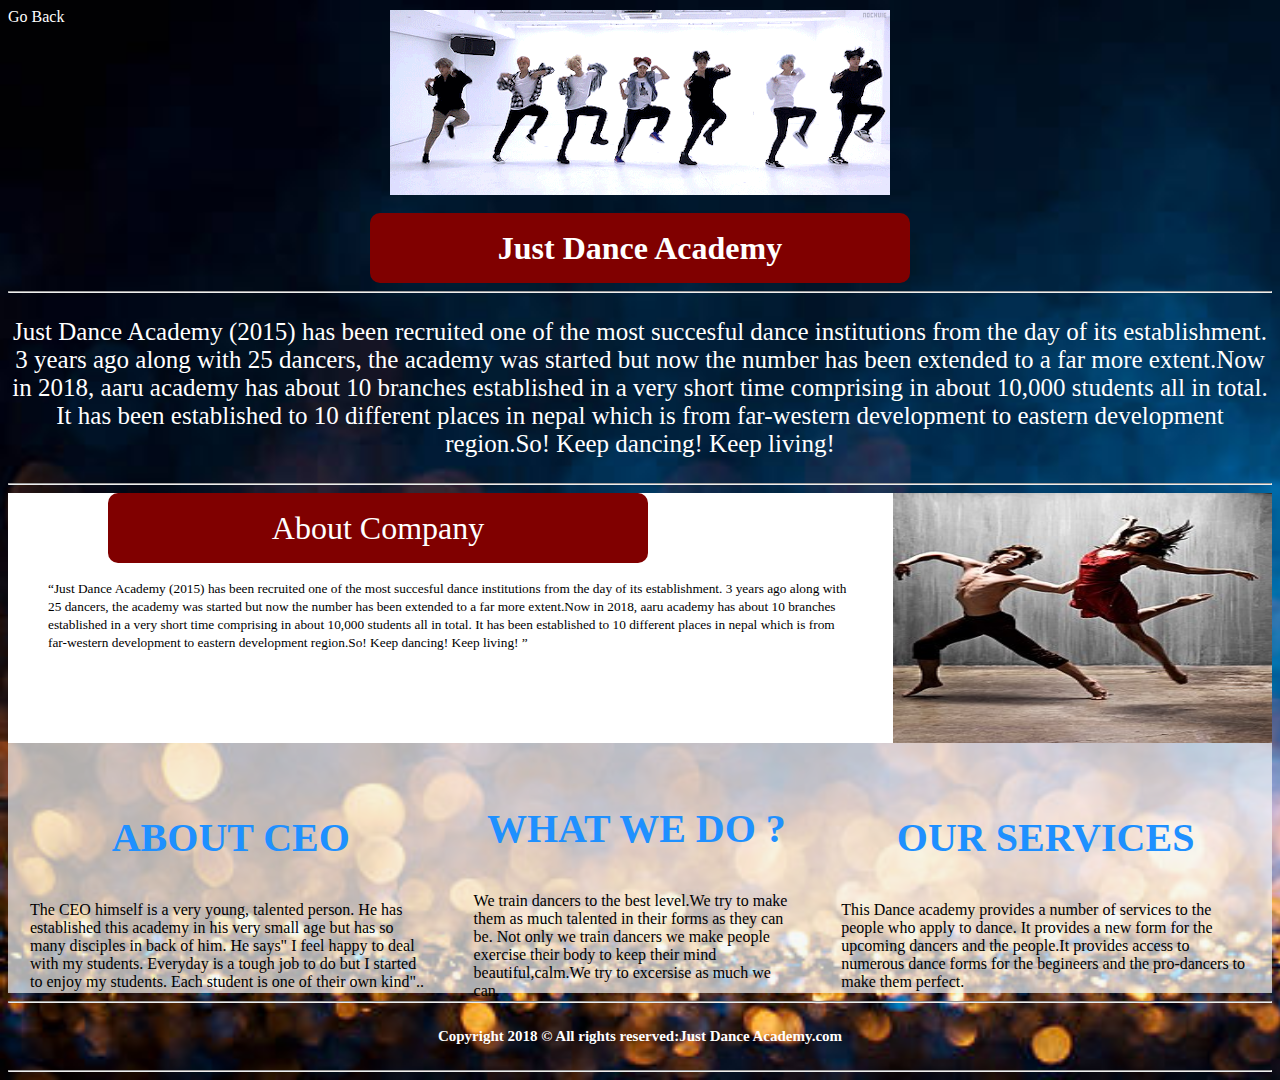
<file: web/about.html>
<!DOCTYPE html>
<html lang="en">
<head>
  <meta charset="utf-8"/>
	<title>About</title>
	<style>
	body{background:url(about.jpg) no-repeat;background-size: cover;}
	
    h1{padding:0 20px;background-color: maroon;color: white;width: 500px;height: 70px;margin:0 auto;margin-top:0;text-align: center;line-height: 70px;border-radius: 10px 10px 10px 10px;}
    h3{color:#1E90FF;font-size: 40px;}
   
    p{font-size: 25px;color:white;}
    h5{display:block;text-align: center;color:white;font-size: 15px;}
    div{width: 305px;height: 2px;}
    img{margin: 0 auto;display: block;}
    
    a{
      text-decoration: none;
      color:white;
    }
    a:hover{color:red;}
    
td
{
 
 padding:20px;}
 

</style>
</head>
<body>
	<div>
		<a href="index.html">Go Back
	</a>
</div>
 <img src="an.gif" alt="">
 <br>
 <h1>Just Dance Academy</h1>
 <hr>
 <p style="text-align: center;">Just Dance Academy (2015) has been recruited one of the most succesful  dance institutions from the day of its establishment. 3 years ago along with 25  dancers, the academy was started but now the number has been extended to a far more extent.Now in 2018, aaru academy has about 10 branches established in a very short time comprising in about 10,000 students all in total. It has been established to 10 different places in nepal which is from far-western development to eastern development region.So! Keep dancing! Keep living!</p>
 <hr>
<section style="min-height:500px">


<div style="width:100%;height:250px; background-color:#fff">


<div style="width:70%;height:250px; float:left">

<h1 style="font-style:normal; font-weight:lighter; color:white; margin-left:100px;">About Company </h1>
<blockquote>

<q style="font-family: serif;color:#000; font-size:smaller">Just Dance Academy (2015) has been recruited one of the most succesful  dance institutions from the day of its establishment. 3 years ago along with 25  dancers, the academy was started but now the number has been extended to a far more extent.Now in 2018, aaru academy has about 10 branches established in a very short time comprising in about 10,000 students all in total. It has been established to 10 different places in nepal which is from far-western development to eastern development region.So! Keep dancing! Keep living!
 </q>
 </blockquote>
</div>

<div style="width:30%;height:250px;float:left">

<img src="pic.jpg" style="width: 100%;height: 100%" alt="">
 </div>
</div>
<div style="width:100%;height:250px; background-color:rgb(245,246,246,0.7)">


<table>

<tr>

<td>
<h3 style="text-align: center;">ABOUT CEO</h3>

<p style="font-family: serif;color:#000; font-size:medium">The CEO himself is a very young, talented person. He has established this academy in his very small age but has so many disciples in back of him. He says" I feel happy to deal with my students. Everyday is a tough job to do but I started to enjoy my students. Each student is one of their own kind"..</p>
 </td>


<td>
<h3 style="text-align: center;">WHAT WE DO ? </h3>

<p style="font-family:serif;color:#000; font-size:medium;">We train dancers to the best level.We try to make them as much talented in their forms as they can be. Not only we train dancers we make people exercise their body to keep their mind beautiful,calm.We try to excersise as much we can. </p>
 </td>


<td>
<h3 style="text-align: center;">OUR SERVICES</h3>

<p style="font-family: serif;color:#000; font-size:medium;">This Dance academy provides a number of services to the people who apply to dance. It provides a new form for the upcoming dancers and the people.It provides access to numerous dance forms for the begineers and the pro-dancers to make them perfect. </p>
 </td>
</tr>

</table>

</div>
</section>


 <hr>
  <h5>Copyright 2018 &copy; All rights reserved:Just Dance Academy.com</h5>
   <hr>
</body>
</html>
</file>
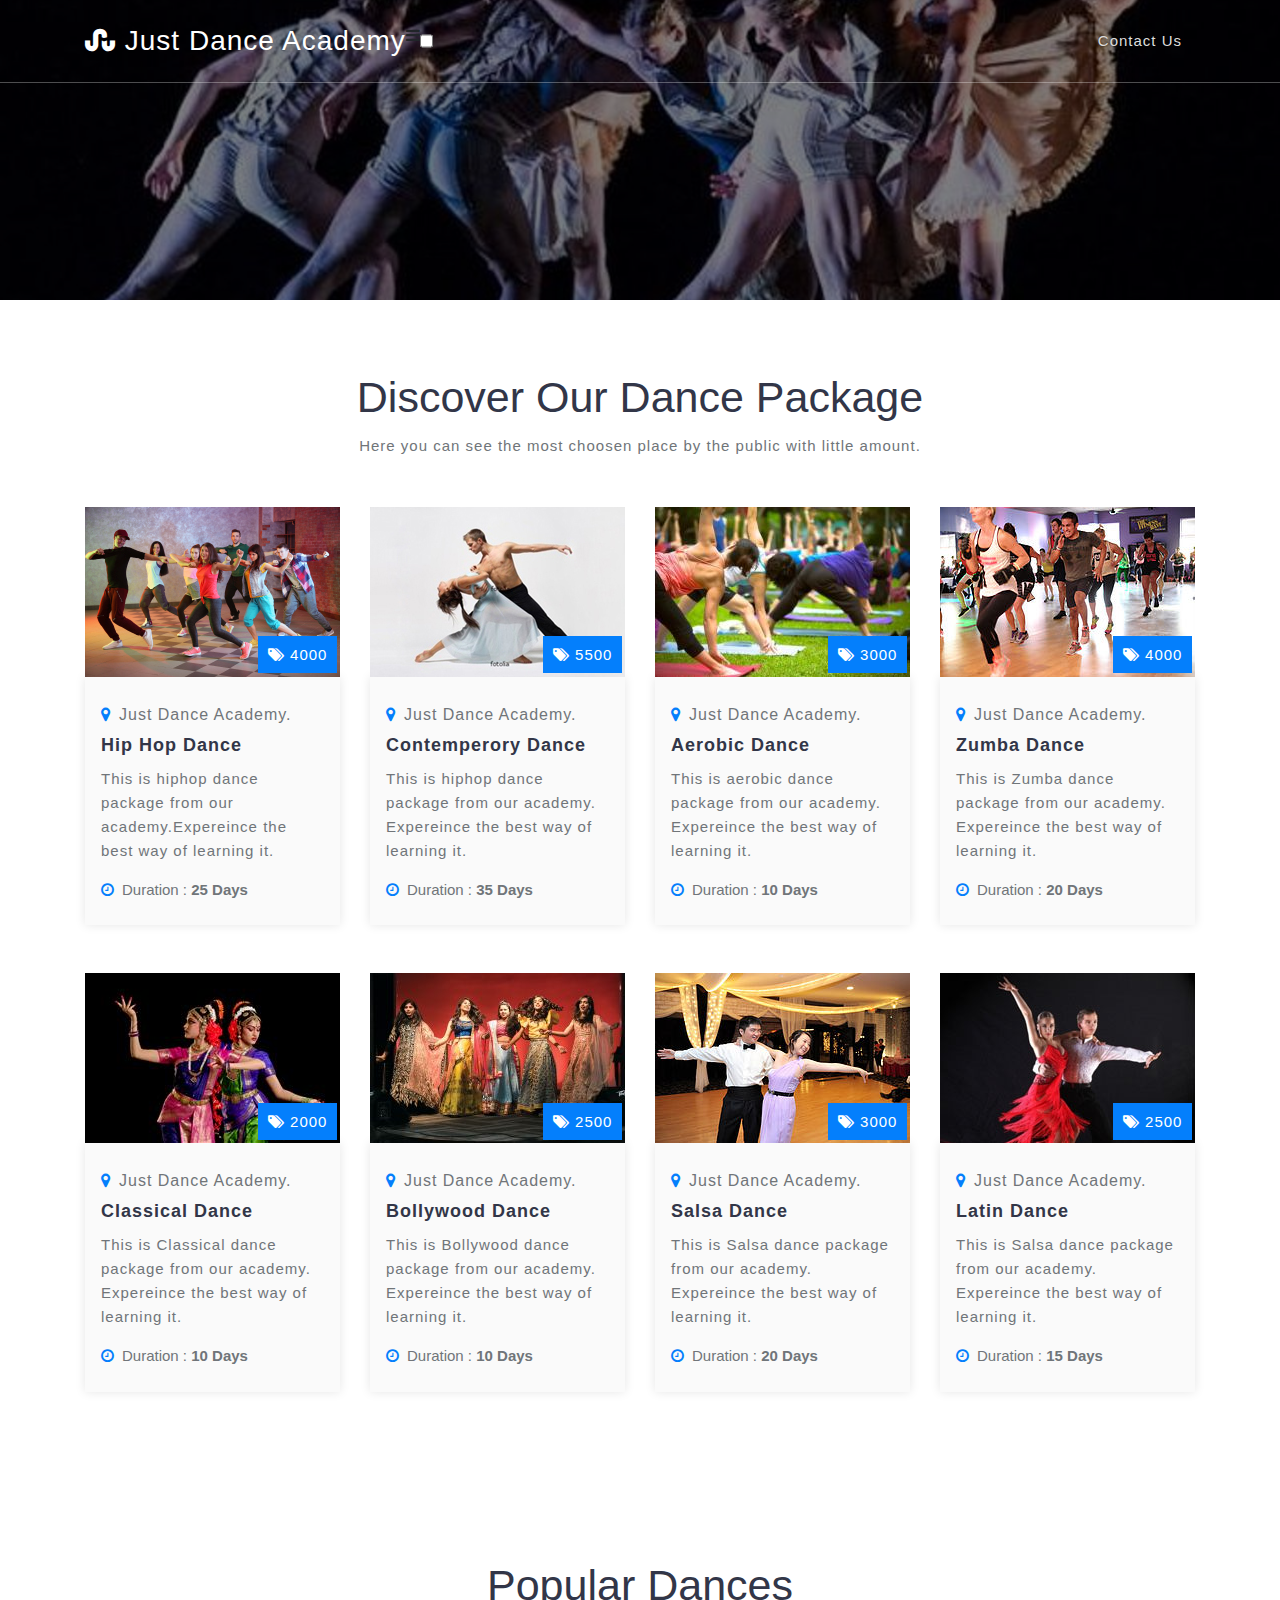
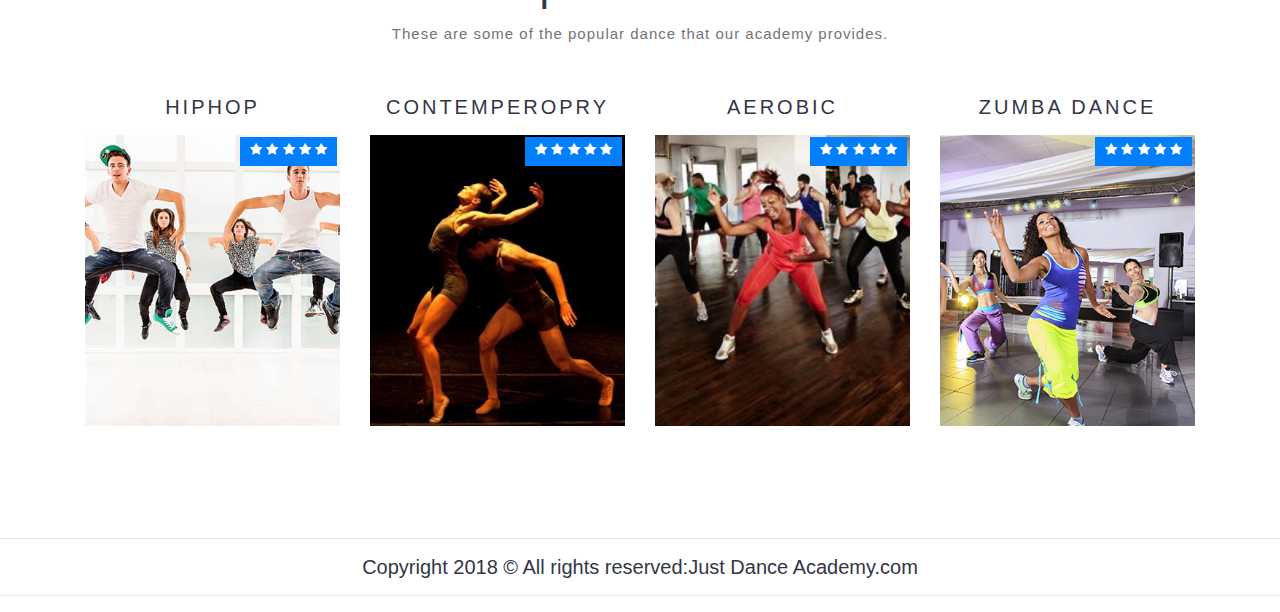
<file: web/packages.html>
<!DOCTYPE html>
<html lang="en">
<head>
<title>Just Dance Academy</title>
<meta name="viewport" content="width=device-width, initial-scale=1">
<meta charset="utf-8">
	<!-- css1 files -->
    <link href="css2/bootstrap.css" rel='stylesheet' type='text/css' />
    <link href="css2/style.css" rel='stylesheet' type='text/css' />
    <link href="css2/font-awesome.min.css" rel="stylesheet">
	<!-- //css1 files -->
</head>
<body>

<!-- header -->
<header>
	<div class="container">
		<!-- nav -->
		<nav class="py-md-4 py-3 d-lg-flex">
			
			<div id="logo">
				<h1 class="mt-md-0 mt-2"> <a href="index.html"><span class="fa fa-stumbleupon"></span> Just dance Academy </a></h1>
			</div>
			<label for="drop" class="toggle"><span class="fa fa-bars"></span></label>
			<input type="checkbox" id="drop" />
			<ul class="menu ml-auto mt-1">
				<li class=""><a href="index.html#contact">Contact Us</a></li>
			</ul>
		</nav>
		<!-- //nav -->
	</div>
</header>
<!-- //header -->

<!-- banner -->
<section class="banner_inner" id="home">
	<div class="banner_inner_overlay">
	</div>
</section>
<!-- //banner -->


<!-- tour packages -->
<section class="packages pt-5">
	<div class="container py-lg-4 py-sm-3">
		<h2 class="heading text-capitalize text-center"> Discover our Dance Package</h2>
		<p class="text mt-2 mb-5 text-center">Here you can see the most choosen place by the public with little amount.</p>
		<div class="row">
			
			<div class="col-lg-3 col-sm-6 mb-5">
				<div class="image-tour position-relative">
					<img src="images/p1.jpg" alt="" class="img-fluid" />
					<p><span class="fa fa-tags"></span> <span>4000</span></p>
				</div>
				<div class="package-info">
					<h6 class="mt-1"><span class="fa fa-map-marker mr-2"></span>Just Dance Academy.</h6>
					<h5 class="my-2">Hip Hop Dance</h5>
					<p class="">This is hiphop dance package from our academy.Expereince the best way of learning it.</p>
					<ul class="listing mt-3">
						<li><span class="fa fa-clock-o mr-2"></span>Duration : <span>25 Days</span></li>
					</ul>
				</div>
			</div>
			<div class="col-lg-3 col-sm-6 mb-5">
				<div class="image-tour position-relative">
					<img src="images/p2.jpg" alt="" class="img-fluid" />
					<p><span class="fa fa-tags"></span> <span>5500</span></p>
				</div>
				<div class="package-info">
					<h6 class="mt-1"><span class="fa fa-map-marker mr-2"></span>Just Dance Academy.</h6>
					<h5 class="my-2">Contemperory Dance</h5>
					<p class="">This is hiphop dance package from our academy. Expereince the best way of learning it.</p>
					<ul class="listing mt-3">
						<li><span class="fa fa-clock-o mr-2"></span>Duration : <span>35 Days</span></li>
					</ul>
				</div>
			</div>
			<div class="col-lg-3 col-sm-6 mb-5">
				<div class="image-tour position-relative">
					<img src="images/p3.jpg" alt="" class="img-fluid" />
					<p><span class="fa fa-tags"></span> <span>3000</span></p>
				</div>
				<div class="package-info">
					<h6 class="mt-1"><span class="fa fa-map-marker mr-2"></span>Just Dance Academy.</h6>
					<h5 class="my-2">Aerobic Dance</h5>
					<p class="">This is aerobic dance package from our academy. Expereince the best way of learning it.</p>
					<ul class="listing mt-3">
						<li><span class="fa fa-clock-o mr-2"></span>Duration : <span>10 Days</span></li>
					</ul>
				</div>
			</div>
			<div class="col-lg-3 col-sm-6 mb-5">
				<div class="image-tour position-relative">
					<img src="images/p4.jpg" alt="" class="img-fluid" />
					<p><span class="fa fa-tags"></span> <span>4000</span></p>
				</div>
				<div class="package-info">
					<h6 class="mt-1"><span class="fa fa-map-marker mr-2"></span>Just Dance Academy.</h6>
					<h5 class="my-2">Zumba Dance</h5>
					<p class="">This is Zumba dance package from our academy. Expereince the best way of learning it.</p>
					<ul class="listing mt-3">
						<li><span class="fa fa-clock-o mr-2"></span>Duration : <span>20 Days</span></li>
					</ul>
				</div>
			</div>
			
			<div class="col-lg-3 col-sm-6 mb-5">
				<div class="image-tour position-relative">
					<img src="images/us.jpg" alt="" class="img-fluid" />
					<p><span class="fa fa-tags"></span> <span>2000</span></p>
				</div>
				<div class="package-info">
					<h6 class="mt-1"><span class="fa fa-map-marker mr-2"></span>Just Dance Academy.</h6>
					<h5 class="my-2">Classical Dance</h5>
					<p class="">This is Classical dance package from our academy. Expereince the best way of learning it.</p>
					<ul class="listing mt-3">
						<li><span class="fa fa-clock-o mr-2"></span>Duration : <span>10 Days</span></li>
					</ul>
				</div>
			</div>
			<div class="col-lg-3 col-sm-6 mb-5">
				<div class="image-tour position-relative">
					<img src="images/me.jpg" alt="" class="img-fluid" />
					<p><span class="fa fa-tags"></span> <span>2500</span></p>
				</div>
				<div class="package-info">
					<h6 class="mt-1"><span class="fa fa-map-marker mr-2"></span>Just Dance Academy.</h6>
					<h5 class="my-2">Bollywood Dance</h5>
					<p class="">This is Bollywood dance package from our academy. Expereince the best way of learning it.</p>
					<ul class="listing mt-3">
						<li><span class="fa fa-clock-o mr-2"></span>Duration : <span>10 Days</span></li>
					</ul>
				</div>
			</div>
			<div class="col-lg-3 col-sm-6 mb-5">
				<div class="image-tour position-relative">
					<img src="images/ss.jpg" alt="" class="img-fluid" />
					<p><span class="fa fa-tags"></span> <span>3000</span></p>
				</div>
				<div class="package-info">
					<h6 class="mt-1"><span class="fa fa-map-marker mr-2"></span>Just Dance Academy.</h6>
					<h5 class="my-2">Salsa dance</h5>
					<p class="">This is Salsa dance package from our academy. Expereince the best way of learning it.</p>
					<ul class="listing mt-3">
						<li><span class="fa fa-clock-o mr-2"></span>Duration : <span>20 Days</span></li>
					</ul>
				</div>
			</div>
			<div class="col-lg-3 col-sm-6 mb-5">
				<div class="image-tour position-relative">
					<img src="images/as.jpg" alt="" class="img-fluid" />
					<p><span class="fa fa-tags"></span> <span>2500</span></p>
				</div>
				<div class="package-info">
					<h6 class="mt-1"><span class="fa fa-map-marker mr-2"></span>Just Dance Academy.</h6>
					<h5 class="my-2">Latin Dance</h5>
					<p class="">This is Salsa dance package from our academy. Expereince the best way of learning it.</p>
					<ul class="listing mt-3">
						<li><span class="fa fa-clock-o mr-2"></span>Duration : <span>15 Days</span></li>
					</ul>
				</div>
			</div>
		</div>
	</div>
</section>
<!-- tour packages -->

<!-- destinations -->
<section class="destinations py-5" id="destinations">
	<div class="container py-xl-5 py-lg-3">
		<h3 class="heading text-capitalize text-center"> Popular Dances</h3>
		<p class="text mt-2 mb-5 text-center">These are some of the popular dance that our academy provides.</p>
		<div class="row inner-lauinfo">
			<div class="col-md-3 col-sm-6 col-6 destinations-grids text-center">
				<h4 class="destination mb-3">HipHop </h4>
				<div class="image-position position-relative">
					<img src="images/china.jpg" class="img-fluid" alt="">
					<div class="rating">
						<ul>
							<li><span class="fa fa-star"></span></li>
							<li><span class="fa fa-star"></span></li>
							<li><span class="fa fa-star"></span></li>
							<li><span class="fa fa-star"></span></li>
							<li><span class="fa fa-star"></span></li>
						</ul>
					</div>
				</div>
				<div class="destinations-info">
					<div class="caption mb-lg-3">
						<h4>Hiphop Dance</h4>
						<a href="booking.html">Book Now</a>
					</div>
				</div>
			</div>
			<div class="col-md-3 col-sm-6 col-6 destinations-grids text-center">
				<h4 class="destination mb-3">Contemperopry </h4>
				<div class="image-position position-relative">
					<img src="images/malaysia.jpg" class="img-fluid" alt="">
					<div class="rating">
						<ul>
							<li><span class="fa fa-star"></span></li>
							<li><span class="fa fa-star"></span></li>
							<li><span class="fa fa-star"></span></li>
							<li><span class="fa fa-star"></span></li>
							<li><span class="fa fa-star"></span></li>
						</ul>
					</div>
				</div>
				<div class="destinations-info">
					<div class="caption mb-lg-3">
						<h4>Contemperory Dance</h4>
						<a href="booking.html">Book Now</a>
					</div>
				</div>
			</div>
			<div class="col-md-3 col-sm-6 col-6 destinations-grids text-center mt-md-0 mt-4">
				<h4 class="destination mb-3">Aerobic </h4>
				<div class="image-position position-relative">
					<img src="images/japan.jpg" class="img-fluid" alt="">
					<div class="rating">
						<ul>
							<li><span class="fa fa-star"></span></li>
							<li><span class="fa fa-star"></span></li>
							<li><span class="fa fa-star"></span></li>
							<li><span class="fa fa-star"></span></li>
							<li><span class="fa fa-star"></span></li>
						</ul>
					</div>
				</div>
				<div class="destinations-info">
					<div class="caption mb-lg-3">
						<h4>Aerobic x</h4>
						<a href="booking.html">Book Now</a>
					</div>
				</div>
			</div>
			<div class="col-md-3 col-sm-6 col-6 destinations-grids text-center mt-md-0 mt-4">
				<h4 class="destination mb-3">Zumba Dance</h4>
				<div class="image-position position-relative">
					<img src="images/singapore.jpg" class="img-fluid" alt="">
					<div class="rating">
						<ul>
							<li><span class="fa fa-star"></span></li>
							<li><span class="fa fa-star"></span></li>
							<li><span class="fa fa-star"></span></li>
							<li><span class="fa fa-star"></span></li>
							<li><span class="fa fa-star"></span></li>
						</ul>
					</div>
				</div>
				<div class="destinations-info">
					<div class="caption mb-lg-3">
						<h4>Zumba Dance</h4>
						<a href="booking.html">Book Now</a>
					</div>
				</div>
			</div>
		</div>
	</div>
</section>	
<div class="last">
 <hr>
  <h5>Copyright 2018 &copy; All rights reserved:Just Dance Academy.com</h5>
   <hr>

</div>
</body>
</html>
</file>
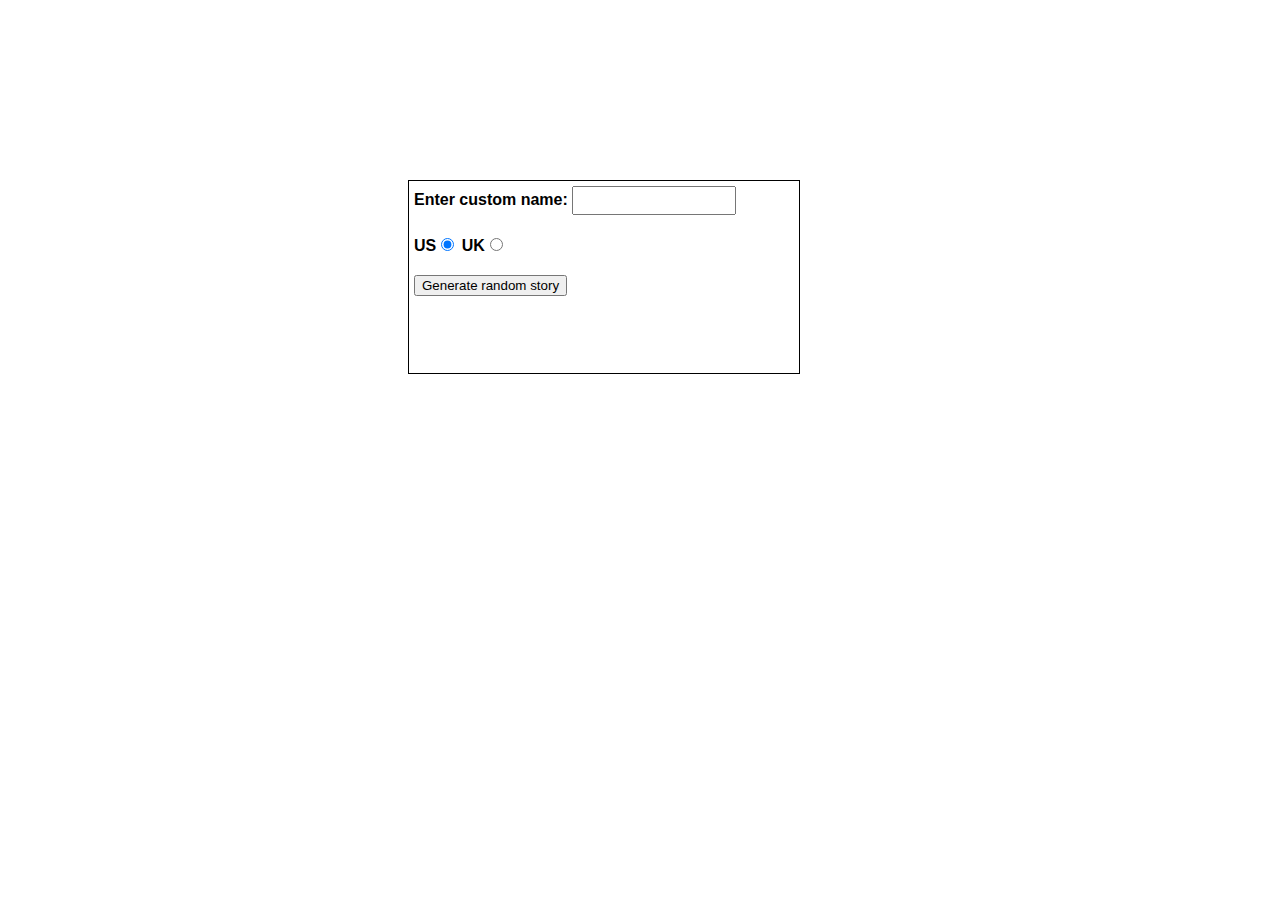
<file: web/Html exam/JavaScript_Question1.html>
<!DOCTYPE html>
<html lang="en">
<head>
  <title>Silly story generator</title>
  <meta charset="utf-8">
    <meta http-equiv="X-UA-Compatible" content="IE=edge">
    <meta name="viewport" content="width=device-width">

    

    <style>
    .border{
      border: 1px solid black;
      width: 380px;
      padding: 5px;
      margin-left:400px ;
      margin-top: 180px;
    }
    body {
      font-family: helvetica, sans-serif;
      width: 350px;
    }
    label {
      font-weight: bold;  
    }
    div {
      padding-bottom: 20px;
    }
    input[type="text"] {
      padding: 5px;
      width: 150px;
    }
    p {
      background: #FFC125;
      color: #5E2612;
      padding: 10px;
      visibility: hidden;
    }
    </style>
</head>
<body>
  <div class="border">
  <div>
      <label for="customname">Enter custom name:</label>
      <input id="customname" type="text" placeholder="">
    </div>
    <div>
      <label for="us">US</label><input id="us" type="radio" name="ukus" value="us" checked>
      <label for="uk">UK</label><input id="uk" type="radio" name="ukus" value="uk">
    </div>
    <div>
      <button class="randomize">Generate random story</button>
    </div>
    
    <p class="story"></p>
  </div>
<script>
  var customName = document.getElementById('customname');
var randomize = document.querySelector('.randomize');
var story = document.querySelector('.story');

function randomValueFromArray(array){
  var random = Math.floor(Math.random()*array.length);
  return array[random];
}

var storyText = 'It was 94 fahrenheit outside, so :insertx: went for a walk. When they got to :inserty:, they stared in horror for a few moments, then :insertz:. Bob saw the whole thing, but was not surprised — :insertx: weighs 300 pounds, and it was a hot day.';
var insertX = ['Willy the Goblin','Big Daddy','Father Christmas'];
var insertY = ['the soup kitchen','Disneyland','the White House'];
var insertZ = ['spontaneously combusted','melted into a puddle on the sidewalk','turned into a slug and crawled away'];

randomize.addEventListener('click', result);

function result() {
  var newStory = storyText;

  var xItem = randomValueFromArray(insertX);
  var yItem = randomValueFromArray(insertY);
  var zItem = randomValueFromArray(insertZ);

  newStory = newStory.replace(':insertx:',xItem);
  newStory = newStory.replace(':insertx:',xItem);
  newStory = newStory.replace(':inserty:',yItem);
  newStory = newStory.replace(':insertz:',zItem);

  if(customName.value !== '') {
    var name = customName.value;
    newStory = newStory.replace('Bob',name);
  }

  if(document.getElementById("uk").checked) {
    var weight = Math.round(300*0.0714286) + ' stone';
    var temperature =  Math.round((94-32) * 5 / 9) + ' centigrade';
    newStory = newStory.replace('94 fahrenheit',temperature);
    newStory = newStory.replace('300 pounds',weight);
  }

  story.textContent = newStory;
  story.style.visibility = 'visible';
}
</script>
</body>
</html>
</file>
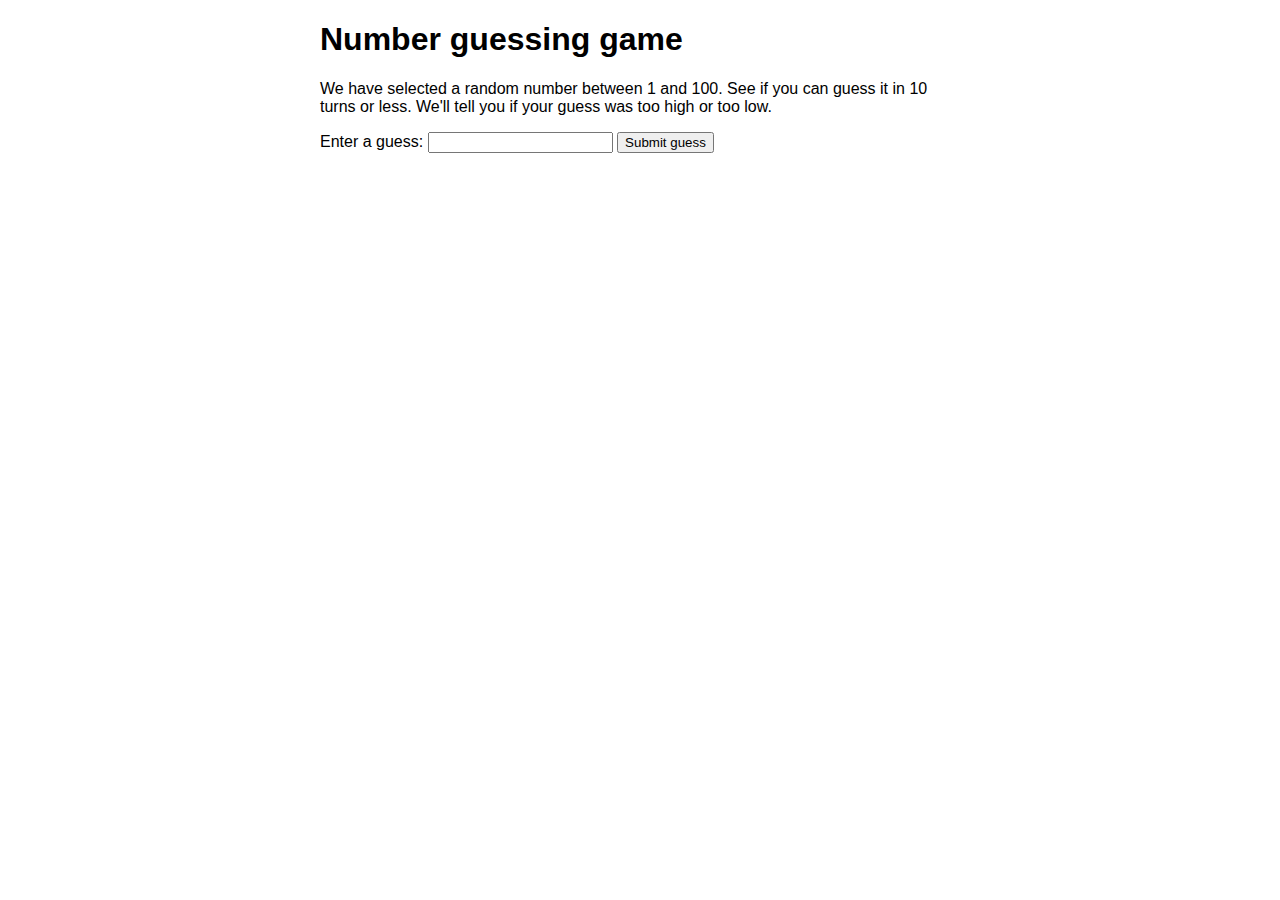
<file: web/Html exam/JavaScript_Question2.html>
<!DOCTYPE html>
<html lang="en">
  <head>
    <meta charset="utf-8">

    <title>Number guessing game</title>

    <style>
      html {
        font-family: sans-serif;
      }
      body {
        width: 50%;
        max-width: 800px;
        min-width: 480px;
        margin: 0 auto;
      }
      .lastResult {
        color: white;
        padding: 3px;
      }
    </style>
  </head>

  <body>
      <h1>Number guessing game</h1>

      <p>We have selected a random number between 1 and 100. See if you can guess it in 10 turns or less. We'll tell you if your guess was too high or too low.</p>

<div class="form">
  <label for="guessField">Enter a guess: </label><input type="text" id="guessField" class="guessField">
  <input type="submit" value="Submit guess" class="guessSubmit">
</div>

<div class="resultParas">
  <p class="guesses"></p>
  <p class="lastResult"></p>
  <p class="lowOrHi"></p>
</div>
<script>
  var randomNumber = Math.floor(Math.floor(Math.random()*100)) + 1;
  console.log(randomNumber);
 
  var guesses = document.querySelector('.guesses');
  var lastResult = document.querySelector('.lastResult');
  var lowOrHi = document.querySelector('.lowOrHi');
  console.log(lowOrHi);
  var guessSubmit = document.querySelector('.guessSubmit');
  var guessField = document.querySelector('.guessField');
  var guessCount = 1;
  var resetButton;
  function checkGuess() {
 
    var userGuess = Number(guessField.value);
    if(guessCount === 1) {
      guesses.textContent = 'Previous guesses: ';
    }
    guesses.textContent += userGuess + ' ';
 
    if(userGuess === randomNumber) {
      lastResult.textContent = 'Congratulations! You got it right!';
      lastResult.style.backgroundColor = 'green';
      lowOrHi.textContent = '';
      setGameOver();
    } else if(guessCount === 10) {
      lastResult.textContent = '!!!GAME OVER!!!';
      setGameOver();
    } else {
      lastResult.textContent = 'Wrong!';
      lastResult.style.backgroundColor = 'red';
      if(userGuess < randomNumber) {
        lowOrHi.textContent = 'Last guess was too low!';
      } else if(userGuess > randomNumber) {
        lowOrHi.textContent = 'Last guess was too high!';
      }
    }
 
    guessCount++;
    guessField.value = '';
    guessField.focus();
  }
  guessSubmit.addEventListener('click', checkGuess);
  
  function setGameOver() {
    guessField.disabled = true;
    guessSubmit.disabled = true;
    resetButton = document.createElement('button');
    resetButton.textContent = 'Start new game';
    document.body.appendChild(resetButton);
    resetButton.addEventListener('click', resetGame);
  }
  
  function resetGame() {
    guessCount = 1;
  
    var resetParas = document.querySelectorAll('.resultParas p');
    for(var i = 0; i < resetParas.length; i++) {
      resetParas[i].textContent = '';
    }
    resetButton.parentNode.removeChild(resetButton);
  
    guessField.disabled = false;
    guessSubmit.disabled = false;
    guessField.value = '';
    guessField.focus();
  
    lastResult.style.backgroundColor = 'white';
  
    randomNumber = Math.floor(Math.floor(Math.random()*100)) + 1;
    console.log(randomNumber);
    
  }
</script>
</body>


</html>
</file>
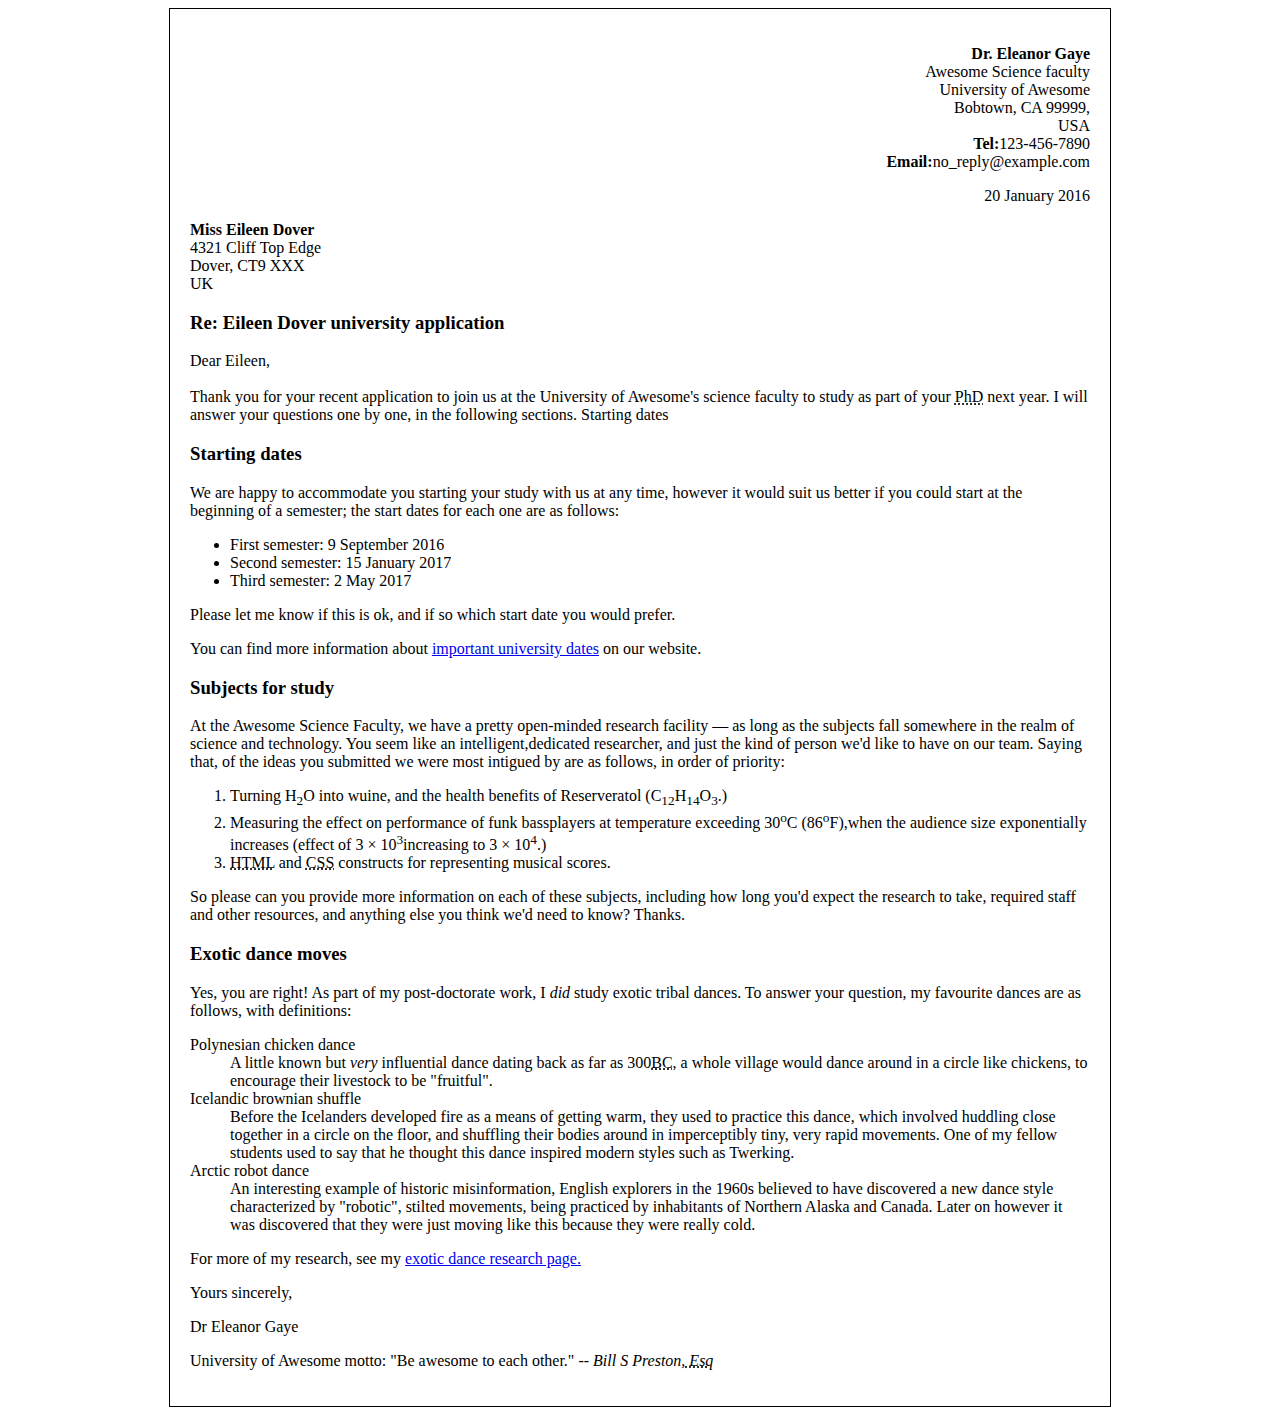
<file: web/Html exam/Html websites/first.html>
<!DOCTYPE html>
<html lang="en">
<head>
	<title>webpage</title>
	<meta charset="utf-8">
	<style>
		div{width: 900px;height:auto;border: 1px solid black;padding: 20px;margin: 10px;margin: 0 auto;}
		header{ text-align: right; }
		
	</style>
</head>
<body>
	<div>
<header>
	<p><b>Dr. Eleanor Gaye</b><br>
	Awesome Science faculty<br>
	University of Awesome<br>
	Bobtown, CA 99999,<br>
	USA<br>
    <b>Tel:</b>123-456-7890<br>
    <b>Email:</b>no_reply@example.com</p>
    <p>20 January 2016</p>
</header>
<section>
	<article>
		<p><b>Miss Eileen Dover</b><br>
		4321 Cliff Top Edge<br>	
		Dover, CT9 XXX<br>
	UK</p>
		<h3>Re: Eileen Dover university application</h3>
		<p>Dear Eileen,<br><br>
		Thank you for your recent application to join us at the University of Awesome's science faculty to study as part of your 
		<abbr title="PhD">PhD</abbr> next year. I will answer your questions one by one, in the following sections.

Starting dates </p>
		<h3>Starting dates</h3>
		<p>We are happy to accommodate you starting your study with us at any time, however it would suit us better if you could start at the beginning of a semester; the start dates for each one are as follows:
</p>
		<ul><li>First semester: 9 September 2016</li>
		<li>Second semester: 15 January 2017</li>
		<li>Third semester: 2 May 2017</li>
	</ul>
	<p>Please let me know if this is ok, and if so which start date you would prefer.</p>
	<p>	You can find more information about <a href="www.google.com">important university dates</a> on our website.
</p>
	<h3>Subjects for study</h3>
	<p>At the Awesome Science Faculty, we have a pretty open-minded research facility — as long as the subjects fall somewhere in the realm of science and technology. You seem like an intelligent,dedicated researcher, and just the kind of person we'd like to have on our team. Saying that, of the ideas you submitted we were most intigued by are as follows, in order of priority:</p>
	<ol>
		<li>Turning H<sub>2</sub>O into wuine, and the health benefits of Reserveratol (C<SUB>12</SUB>H<sub>14</sub>O<sub>3</sub>.)</li>
		<li>Measuring the effect on performance of funk bassplayers at temperature exceeding 30<sup>o</sup>C (86<sup>o</sup>F),when the audience size exponentially increases (effect of 3 × 10<sup>3</sup>increasing to 3 × 10<sup>4</sup>.)</li>
		<li><abbr title="HTML">HTML</abbr> and <abbr title="CSS">CSS</abbr> constructs for representing musical scores.</li>
	</ol>
		<p>
	So please can you provide more information on each of these subjects, including how long you'd expect the research to take, required staff and other resources, and anything else you think we'd need to know? Thanks.</p>

<h3>Exotic dance moves</h3>
<p>Yes, you are right! As part of my post-doctorate work, I <em>did</em> study exotic tribal dances. To answer your question, my favourite dances are as follows, with definitions:</p>

<dl>
<dt>Polynesian chicken dance</dt>
<dd>A little known but <em>very</em> influential dance dating back as far as 300<abbr title="BC">BC</abbr>, a whole village would dance around in a circle like chickens, to encourage their livestock to be "fruitful".</dd>
<dt>Icelandic brownian shuffle</dt>
	<dd>Before the Icelanders developed fire as a means of getting warm, they used to practice this dance, which involved huddling close together in a circle on the floor, and shuffling their bodies around in imperceptibly tiny, very rapid movements. One of my fellow students used to say that he thought this dance inspired modern styles such as Twerking.</dd>
<dt>Arctic robot dance</dt>
	<dd>An interesting example of historic misinformation, English explorers in the 1960s believed to have discovered a new dance style characterized by "robotic", stilted movements, being practiced by inhabitants of Northern Alaska and Canada. Later on however it was discovered that they were just moving like this because they were really cold.</dd>
</dl>
<p>For more of my research, see my <a href="www.google.com">exotic dance research page.</a></p>
	

	</article>
</section>
<footer>
	<p>Yours sincerely,</p>
	<p>Dr Eleanor Gaye</p>
	<p>University of Awesome motto: "Be awesome to each other."<i> -- Bill S Preston,<abbr title="Esq"> Esq</abbr> </i></p>
</footer>

</div>
</body>
</html>
</file>
<file: web/css/style.css>
html,
body {
    margin: 0;
    font-size: 100%;
    background: #fff;
	font-family: 'Catamaran', sans-serif;
}

html {
  scroll-behavior: smooth;
}
body a {
    text-decoration: none;
    transition: 0.5s all;
    -webkit-transition: 0.5s all;
    -moz-transition: 0.5s all;
    -o-transition: 0.5s all;
    -ms-transition: 0.5s all;
	font-family: 'Catamaran', sans-serif;
}

body img {
    max-width: 100%;
}

a:hover {
    text-decoration: none;
}

input[type="button"],
input[type="submit"],
input[type="text"],
input[type="email"],
input[type="search"] {
    transition: 0.5s all;
    -webkit-transition: 0.5s all;
    -moz-transition: 0.5s all;
    -o-transition: 0.5s all;
    -ms-transition: 0.5s all;
}

h1,
h2,
h3,
h4,
h5,
h6 {
    margin: 0;
	color: #323648;
}
li {
    list-style-type: none;
}
p {
    margin: 0;
    font-size: 17px;
    line-height: 2em;
    letter-spacing: 1px;
    color: #707579;
}

ul {
    margin: 0;
    padding: 0;
}

/*-- header --*/

a.navbar-brand {
    font-size: .75em;
    color: #fff;
    padding: 0;
    font-weight: 600;
    margin: 0;
    letter-spacing: 1px;
    text-shadow: 0 1px 2px rgba(0, 0, 0, 0.37);
    position: relative;
}
.header-agile {
    width: 8%;
}
.social ul li {
    margin: 0px;
    display: inline-block;
}
.social ul li a {
    font-weight: 400;
    text-transform: capitalize;
    color: #ddd;
    letter-spacing: 1px;
    font-size: 15px;
    position: relative;
    padding: 0 0.1rem;
}
.social.social-invisible {
    display: none;
}
/*-- //header --*/


/*-- banner --*/

.banner-text {
    padding-top: 20vw;
	text-align: center;
}
.banner-text a {
    font-size: 17px;
    letter-spacing: 2px;
    color: #fff;
	outline: none;
    padding: 0px;
    text-decoration: underline;
    margin-top: 20px;
    border-radius: 4px;
    display: inline-block;
    position: relative;
}
/*-- text Slider --*/


p.sub-para {
    font-size: 18px;
    color: #fff;
    letter-spacing: 2px;
    font-weight: 300;
}

.slider-top span {
    font-weight: 600;
}

.home h3 {
    font-size: 2em;
    color: #ffffff;
    letter-spacing: 2px;
    font-weight: 400;
    line-height: 1.15em;
}

.slider-info p {
    color: #fff;
    font-size: 16px;
    width: 70%;
    margin: auto;
    line-height: 30px;
    letter-spacing: 1px;
    margin-top: 1em;
}

/* //text slider */

.bs-slider-overlay {
    width: 100%;
    height: 100%; 
	background: rgba(0, 0, 0, 0.5);
    background-size: 2px;
    -webkit-background-size: 2px;
    -moz-background-size: 2px;
    -o-background-size: 2px;
    -ms-background-size: 2px;
}
.bs-slider-overlay1 {
    width: 100%;
    height: 100%; 
	background: rgba(0, 0, 0, 0.5);
    background-size: 2px;
    -webkit-background-size: 2px;
    -moz-background-size: 2px;
    -o-background-size: 2px;
    -ms-background-size: 2px;
}
h4.agile-title,h1.agile-title,h2.agile-title {
    letter-spacing: 2px;
    line-height: 1.2em;
    text-shadow: 0 1px 2px rgba(0, 0, 0, 0.37);
    font-size: 4em;
	color: #fff;
}
.banner-text h5 {
    letter-spacing: 6px;
    text-shadow: 0 1px 2px rgba(0, 0, 0, 0.37);
    font-size: 1.5em;
    text-transform: uppercase;
    color: #fff;
    font-weight: 600;
    margin-bottom: .5em;
}
/*-- //banner --*/


/*-- banner --*/

.csslider>ul>li,.bs-slider-overlay,.csslider>ul>li,.bs-slider-overlay1 {
    min-height: 750px;
}

.csslider>ul>li:first-child {
    background: url(../images/a.jpg) no-repeat center;
    background-size: cover;
}

.csslider>ul>li:nth-child(2) {
    background: url(../images/banner1.jpg) no-repeat center;
    background-size: cover;
}

.csslider>ul>li:nth-child(3) {
    background: url(../images/Banner3.png) no-repeat center;
    background-size: cover;
}

.csslider {
    position: relative;
}

.csslider>input {
    display: none;
}

.csslider>input:nth-of-type(3):checked~ul li:first-of-type {
    margin-left: -200%;
}

.csslider>input:nth-of-type(4):checked~ul li:first-of-type {
    margin-left: -300%;
}

.csslider>input:nth-of-type(2):checked~ul li:first-of-type {
    margin-left: -100%;
}

.csslider>input:nth-of-type(1):checked~ul li:first-of-type {
    margin-left: 0%;
}

.csslider>ul {
    position: relative;
    font-size: 0;
    line-height: 0;
    margin: 0 auto;
    padding: 0;
    overflow: hidden;
    white-space: nowrap;
    -moz-box-sizing: border-box;
    -webkit-box-sizing: border-box;
    box-sizing: border-box;
}

.csslider>ul>li {
    position: relative;
    display: inline-block;
    width: 100%;
    height: 100%;
    overflow: visible;
    font-size: 15px;
    font-size: initial;
    line-height: normal;
    -moz-transition: all 0.5s cubic-bezier(0.4, 1.3, 0.65, 1);
    -o-transition: all 0.5s ease-out;
    -webkit-transition: all 0.5s cubic-bezier(0.4, 1.3, 0.65, 1);
    transition: all 0.5s cubic-bezier(0.4, 1.3, 0.65, 1);
    vertical-align: top;
    -moz-box-sizing: border-box;
    -webkit-box-sizing: border-box;
    box-sizing: border-box;
    white-space: normal;
}

.csslider>.navigation {
    position: absolute;
    bottom: 30px;
    left: 50%;
    z-index: 10;
    margin-bottom: -10px;
    font-size: 0;
    line-height: 0;
    text-align: center;
    -webkit-touch-callout: none;
    -webkit-user-select: none;
    -khtml-user-select: none;
    -moz-user-select: none;
    -ms-user-select: none;
    user-select: none;
}

.csslider>.navigation>div {
    margin-left: -100%;
}

.csslider>.navigation label {
    position: relative;
    display: inline-block;
    cursor: pointer;
    border-radius: 50%;
    margin: 0 4px;
    padding: 2px;
    background: #fff;
    border: 3px solid #fff;
}

.csslider>.navigation label:hover:after {
    opacity: 1;
}

.csslider>.navigation label:after {
    content: '';
    position: absolute;
    left: 50%;
    top: 50%;
    margin-left: -7px;
    margin-top: -7px;
    background: transparent;
    border-radius: 50%;
    padding: 3px;
    opacity: 0;
    border: 4px solid #fff;
}

.csslider.inside .navigation {
    bottom: 10px;
    margin-bottom: 10px;
}

.csslider.inside .navigation label {
    border: 1px solid #7e7e7e;
}

.csslider>input:nth-of-type(1):checked~.navigation label:nth-of-type(1):after,
.csslider>input:nth-of-type(2):checked~.navigation label:nth-of-type(2):after,
.csslider>input:nth-of-type(3):checked~.navigation label:nth-of-type(3):after{
    opacity: 1;
}

.csslider.infinity>input:first-of-type:checked~.arrows label.goto-last,
.csslider>input:nth-of-type(1):checked~.arrows>label:nth-of-type(0),
.csslider>input:nth-of-type(2):checked~.arrows>label:nth-of-type(1),
.csslider>input:nth-of-type(3):checked~.arrows>label:nth-of-type(2){
    display: block;
    left: 0;
    right: auto;
    -moz-transform: rotate(45deg);
    -ms-transform: rotate(45deg);
    -o-transform: rotate(45deg);
    -webkit-transform: rotate(45deg);
    transform: rotate(45deg);
}

.csslider.infinity>input:last-of-type:checked~.arrows label.goto-first,
.csslider>input:nth-of-type(1):checked~.arrows>label:nth-of-type(2),
.csslider>input:nth-of-type(2):checked~.arrows>label:nth-of-type(3) {
    display: block;
    right: 0;
    left: auto;
    -moz-transform: rotate(225deg);
    -ms-transform: rotate(225deg);
    -o-transform: rotate(225deg);
    -webkit-transform: rotate(225deg);
    transform: rotate(225deg);
}

/*#region MODULES */


#slider1 {
    width: 100%;
}

@media screen and (max-width: 800px) {
    .csslider>.navigation {
        bottom: 75px;
    }
}
@media screen and (max-width: 768px) {
    .csslider>ul>li {
        min-height: 486px;
    }
}
@media screen and (max-width:736px) {

    .csslider>.navigation {
        bottom: 40px;
    }
}

@media screen and (max-width: 640px) {
    .csslider>ul>li {
        min-height: 420px;
    }
}
@media screen and (max-width: 600px) {
    .csslider>ul>li {
        min-height: 385px;
    }
}
@media screen and (max-width: 480px) {
    .csslider>ul>li {
        min-height: 330px;
    }
}
@media screen and (max-width: 384px) {
    .csslider>ul>li {
        min-height: 280px;
    }
}
/* //banner */

/* header */
/* CSS Document */
header {
    position: absolute;
    z-index: 9;
    width: 100%;
    padding: 1rem 0;
    background: rgba(255, 255, 255, 0.1);
}

.toggle,
[id^=drop] {
	display: none;
}

/* Giving a background-color to the nav container. */
nav { 
	margin:0;
	padding: 0;
}


/* Since we'll have the "ul li" "float:left"
 * we need to add a clear after the container. */

nav:after {
	content:"";
	display:table;
	clear:both;
}

/* Removing padding, margin and "list-style" from the "ul",
 * and adding "position:reltive" */
nav ul {
	float: right;
	padding:0;
	margin:0;
	list-style: none;
	position: relative;
	}
	
/* Positioning the navigation items inline */
nav ul li {
	margin: 0px;
	display:inline-block;
	float: left;
	}

/* Styling the links */
nav a {
    font-weight: 400;	
    text-transform: capitalize;
    color: #eee;
    letter-spacing: 1px;
    font-size: 16px;
    position: relative;
    padding: 0.2rem;
}


nav ul li ul li:hover { background: #f8f9fa; }

/* Background color change on Hover */
nav a:hover { 
    color: #ddd;
    background: transparent;
}
.menu li.active  a{ 
    color: #eee;
    background: transparent;
}

/* Hide Dropdowns by Default
 * and giving it a position of absolute */
nav ul ul {
	display: none;
	position: absolute; 
	/* has to be the same number as the "line-height" of "nav a" */
	top: 25px; 
    background: #fff;
    padding: 10px;
}
ul.inner-dropdown a:hover {
	color: #333;
}
/* Display Dropdowns on Hover */
nav ul li:hover > ul {
	display:inherit;
}
	
/* Fisrt Tier Dropdown */
nav ul ul li {
	width:160px;
	float:none;
	display:list-item;
	position: relative;
}
nav ul ul li a {
    color: #333;
    padding: 5px 10px;
    display: block;
}

/* Second, Third and more Tiers	
 * We move the 2nd and 3rd etc tier dropdowns to the left
 * by the amount of the width of the first tier.
*/
nav ul ul ul li {
	position: relative;
	top:-60px;
	/* has to be the same number as the "width" of "nav ul ul li" */ 
	left:170px; 
}

	
/* Change ' +' in order to change the Dropdown symbol */
li > a:only-child:after { content: ''; }


/* Media Queries
--------------------------------------------- */

@media all and (max-width : 991px) {

	#logo {
		display: block;
		padding: 0;
		width: 100%;
		text-align: center;
		float: none;
	}

	nav {
		margin: 0;
	}
	.header-agile{
		float: left;
	}
	nav ul {
		width: 100%;
	}
	/* Hide the navigation menu by default */
	/* Also hide the  */
	.toggle + a,
	.menu {
		display: none;
	}

	/* Stylinf the toggle lable */
	.toggle {
		display: block;
		padding: 4px 18px;
		font-size: 20px;
		text-decoration:none;
		border:none;
		float: right;
		background-color: #00bbd1;
		color: #fff;
	}
	.menu .toggle {
		float: none;
		text-align: center;
		margin: auto;
		width: 25%;
		padding: 5px;
		font-weight: normal;
		font-size: 15px;
		letter-spacing: 1px;
		background: none;
		color: #333;
	}

	.toggle:hover {
		color:#333;
		background-color: #fff;
	}

	/* Display Dropdown when clicked on Parent Lable */
	[id^=drop]:checked + ul {
		display: block;
		background: #fff;
		padding: 15px 0;
		text-align: center;
	}

	/* Change menu item's width to 100% */
	nav ul li {
		display: block;
		width: 100%;
		padding: 5px 0;
	}

	nav ul ul .toggle,
	nav ul ul a {
		padding: 0 40px;
	}

	nav ul ul ul a {
		padding: 0 80px;
	}

	nav a:hover,
 	nav ul ul ul a {
		background-color: transparent;
	}
  
	nav ul li ul li .toggle,
	nav ul ul a,
  nav ul ul ul a{
		padding:14px 20px;	
		color:#FFF;
		font-size:17px; 
	}
  
	/* Hide Dropdowns by Default */
	nav ul ul {
		float: none;
		position:static;
		color: #ffffff;
		/* has to be the same number as the "line-height" of "nav a" */
	}
		
	/* Hide menus on hover */
	nav ul ul li:hover > ul,
	nav ul li:hover > ul {
		display: none;
	}
		
	/* Fisrt Tier Dropdown */
	nav ul ul li {
		display: block;
		width: 100%;
		padding: 0;
	}

	nav ul ul ul li {
		position: static;
		/* has to be the same number as the "width" of "nav ul ul li" */ 

	}
	nav a {
		color: #333;
	}
	nav a:hover {
		color: #333;
	}
	.menu li.active a {
		color: #333;
	}
	nav ul ul li a {
		display: inline-block;
		font-size: 15px;
	}
	ul.inner-dropdown {
		padding-bottom: 0 !important;
		padding-top: 8px !important;
	}
}

@media all and (max-width : 330px) {

	nav ul li {
		display:block;
		width: 94%;
	}

}
/*-- // header --*/

/* -- about --*/
.about h4 {
    font-size: 30px;
    text-transform: capitalize;
    letter-spacing: 1px;
}
.about-padding {
    padding: 2em 4em;
}
.img-div {
    position: relative;
}
.position-img {
    position: absolute;
    right: 0;
    bottom: 10%;
}
.position-img1 {
    position: absolute;
    left: 0;
    bottom: 10%;
}
/* -- //about --*/


/*-- services --*/

.bottom-gd-content h4 {
    letter-spacing: 2px;
}
.bottom-gd-icon span {
    font-size: 2em;
    color: #ff3c41;
}

.bottom-gd-ser {
    background: #fff;
    border-radius: 4px;
    -webkit-border-radius: 4px;
    -moz-border-radius: 4px;
    -ms-border-radius: 4px;
    -o-border-radius: 4px;
    box-shadow: 5px 5px 10px 0 rgba(76, 110, 245, .1);
}

h3.heading {
    font-size: 40px;
    text-transform: uppercase;
    font-weight: 800;
    letter-spacing: 3px;
}
.services{
    background: #f5f6f7;
}
/*-- //services --*/


/*-- gallery --*/
section#gallery {
    position: relative;
}

.gal-img {
    padding: 10px;
}

.gal-img img {
    border-radius: 4px;
    -webkit-border-radius: 4px;
    -o-border-radius: 4px;
    -moz-border-radius: 4px;
    -webkit-transition: 0.5s all;
    -moz-transition: 0.5s all;
    transition: 0.5s all;
    margin-bottom: 15px;
}

.gal-img:hover.gal-img img {
    box-shadow: 0 20px 40px -10px rgba(0, 0, 0, .3);
}
/*-- popup --*/

.pop-overlay {
    position: absolute;
    top: 0px;
    bottom: 0;
    left: 0;
    right: 0;
    background: rgba(0, 0, 0, 0.7);
    transition: opacity 0ms;
    visibility: hidden;
    opacity: 0;
    z-index: 999;
}

.pop-overlay:target {
    visibility: visible;
    opacity: 1;
}

.popup {
    background: #fff;
    border-radius: 5px;
    max-width: 500px;
    position: relative;
    margin: 8em auto;
    padding: 3em 1em;
}

.popup p {
    font-size: 16px;
    color: #666;
    letter-spacing: .5px;
    line-height: 30px;
}

.popup h2 {
    margin-top: 0;
    color: #fff;

}

.popup .close {
    position: absolute;
    top: 5px;
    right: 15px;
    transition: all 200ms;
    font-size: 30px;
    font-weight: bold;
    text-decoration: none;
    color: #000;
}

.popup .close:hover {
    color: #ff3c41;
}

/*-- //popup --*/
/*-- //gallery --*/



/*-- contact --*/
.contact-left span {
    text-transform: uppercase;
    font-weight: 600;
    letter-spacing: 2px;
    color: #03A9F4;
    font-size: 16px;
    padding-left: 10px;
}
.contact input[type="text"], .contact input[type="email"], .contact select, .contact textarea {
    display: block;
    width: 100%;
    margin-bottom: 15px;
    padding: 12px 20px;
    outline: none;
    font-size: 16px;
    font-weight: 400;
    color: #777;
    background-color: transparent;
    text-transform: capitalize;
    background-image: none;
    letter-spacing: 1px;
    -webkit-appearance: none;
    transition: .3s ease-in-out;
    border: 1px solid #ccc;
}
.contact textarea {
    height: 120px;
}
.footer-style-w3ls p {
    font-size: 16px;
}
.footer-style-w3ls p a{
    color: #707579;
}
.contact button.btn {
    background: #ff3c41;
    font-size: 17px;
    display: inline-block;
    color: #fff;
    border: none;
    padding: 12px 40px;
    letter-spacing: 2px;
    margin-top: 0px;
    cursor: pointer;
    border-radius: 4px;
    -webkit-border-radius: 4px;
    -moz-border-radius: 4px;
    -ms-border-radius: 4px;
    -o-border-radius: 4px;
}
.contact iframe{
	border:none;
	outline: none;
	height:310px;
	width:100%;
	padding: 5px;
    width:600; height:450;border:0"
}

/*-- //contact --*/


/*-- footer --*/

ul.bottom-links-w3_pvt {
    border-top: 1px solid #1a1d1d;
    border-bottom: 1px solid #1a1d1d;
    padding: 1.5em 0;
    margin: 3em 0;
}

ul.bottom-links-w3_pvt li {
    display: inline-block;
    margin: 0 2em;
}

ul.bottom-links-w3_pvt li:last-child {
    float: right;
}

ul.bottom-links-w3_pvt li a.active,
ul.bottom-links-w3_pvt li a:hover {
    color: #34c663;
}

ul.bottom-links-w3_pvt li a {
    font-size: 14px;
    color: #606161;
    text-transform: uppercase;
    letter-spacing: 1px;
}

.footv4-left h2 a {
    font-size: 0.9em;
    letter-spacing: 0.5px;
    color: #fff !important;
    display: block;
    position: relative;
    margin-bottom: 1em;
    font-weight: 800;
    text-transform: uppercase;
}

ul.d-flex.header-agile li span {
    margin-right: 1em;
    color: #0cc5b7;
}

.footv4-left ul.v4-rel li {
    display: block;
    list-style-type: none;
    margin-bottom: 10px;
}

ul.footer-link li {
    display: inline-block;
    line-height: 2;
    margin-right: 1em;
}

ul.footer-link li a {
    color: #666;
    text-transform: capitalize;
    font-size: 17px;
    letter-spacing: 1px;
}
footer {
    background: #000;
}
.copy-right p {
    color: #444;
}
.copy-right p a {
	color: #666;
}
.footer-logo a {
    font-size: 32px;
    color: #eee;
    letter-spacing: 1px;
    font-weight: 600;
}
/*-- //footer --*/


/*-- move top --*/

a.move-top {
    color: #fff;
    font-size: 20px;
    background: #ff3c41;
    width: 40px;
    height: 40px;
    line-height: 40px;
    letter-spacing: 2px;
    border-radius: 50px;
    -webkit-border-radius: 50px;
    -moz-border-radius: 50px;
    -ms-border-radius: 50px;
    -o-border-radius: 50px;
    margin-bottom: 20px;
    display: inline-block;
}
/*--// move top --*/


/*-- Responsive design --*/

@media(max-width:1440px) {
	
}
@media(max-width:1080px) {
	.csslider>ul>li, .bs-slider-overlay, .csslider>ul>li, .bs-slider-overlay1 {
		min-height: 680px;
	}
	h4.agile-title, h1.agile-title, h2.agile-title {
		font-size: 3.5em;
	}
	.banner-text {
		padding-top: 24vw;
	}
	.about-padding {
		padding: 2em 3em;
	}
	.about h4 {
		font-size: 28px;
	}
	h3.heading {
		font-size: 35px;
		letter-spacing: 1px;
	}
	p.text-li {
		font-size: 15px;
	}
	.bottom-gd-content h4 {
		letter-spacing: 1px;
		font-size: 22px;
	}
}
@media(max-width:1024px) {
	.csslider>ul>li, .bs-slider-overlay, .csslider>ul>li, .bs-slider-overlay1 {
		min-height: 650px;
	}
}
@media(max-width:991px) {
	.about-padding {
		padding: 0em 1em;
	}
	.img-div {
		margin: 4em 0;
	}
	.csslider>ul>li, .bs-slider-overlay, .csslider>ul>li, .bs-slider-overlay1 {
		min-height: 600px;
	}
	header {
		padding: 0rem 0;
	}
	.social.social-invisible {
		display: block;
	}
	.social{
		display: none;
	}
	.header-agile {
		width: auto;
	}
}
@media(max-width:900px) {
	h4.agile-title, h1.agile-title, h2.agile-title {
		font-size: 3em;
	}
	.banner-text {
		padding-top: 28vw;
	}
}
@media(max-width:736px) {
	h4.agile-title, h1.agile-title, h2.agile-title {
		font-size: 2.6em;
		letter-spacing: 1px;
	}
	.banner-text h5 {
		letter-spacing: 4px;
		font-size: 1.2em;
	}
	.csslider>ul>li, .bs-slider-overlay, .csslider>ul>li, .bs-slider-overlay1 {
		min-height: 550px;
	}
	.stats-grid-w3-agile .icon-right-w3ls {
		width: 60px;
		height: 60px;
		line-height: 60px;
	}
	.stats-grid-w3-agile span.fa {
		font-size: 25px;
		line-height: 60px;
	}
	.counter {
		font-size: 34px;
	}
	.footer-logo a {
		font-size: 28px;
	}
	.copy-right p {
		font-size: 16px;
	}
}
@media(max-width:667px) {
	.img-div {
		margin: 2em 0 0;
	}
	.position-img, .position-img1 {
		position: static;
		margin: 2em 0;
	}
	.about h4 {
		font-size: 25px;
	}
	p {
		font-size: 16px;
	}
	.csslider>ul>li, .bs-slider-overlay, .csslider>ul>li, .bs-slider-overlay1 {
		min-height: 500px;
	}
}
@media(max-width:568px) {
	h3.heading {
		font-size: 30px;
		letter-spacing: 1px;
	}
	h4.agile-title, h1.agile-title, h2.agile-title {
		font-size: 2.2em;
		letter-spacing: 1px;
	}
	.banner-text h5 {
		letter-spacing: 3px;
		font-size: 1em;
	}
	.csslider>ul>li, .bs-slider-overlay, .csslider>ul>li, .bs-slider-overlay1 {
		min-height: 450px;
	}
}
@media(max-width:480px) {
	.bottom-gd-content h4 {
		font-size: 20px;
	}
	p {
		line-height: 1.8;
	}
	.banner-text {
		padding-top: 35vw;
	}
	.menu .toggle {
		width: 30%;
	}
	ul.footer-link {
		text-align: center;
	}
}
@media(max-width:414px) {
	.about h4 {
		font-size: 23px;
	}
	.counter {
		font-size: 30px;
	}
	h3.heading {
		font-size: 27px;
		letter-spacing: 0px;
	}
	.contact input[type="text"], .contact input[type="email"], .contact select, .contact textarea {
		font-size: 14px;
	}
	.contact button.btn {
		font-size: 16px;
		padding: 10px 35px;
		letter-spacing: 1px;
	}
	h4.agile-title, h1.agile-title, h2.agile-title {
		font-size: 2em;
		letter-spacing: 1px;
	}
	.banner-text h5 {
		letter-spacing: 2px;
		font-size: .9em;
	}
	.banner-text {
		padding-top: 45vw;
	}
	.menu .toggle {
		width: 35%;
	}
}
@media(max-width:384px) {
	
	h4.agile-title, h1.agile-title, h2.agile-title {
		font-size: 1.8em;
		letter-spacing: 1px;
	}
	.banner-text {
		padding-top: 50vw;
	}
	.banner-text a {
		font-size: 15px;
		margin-top: 10px;
	}
	.footer-logo a {
		font-size: 25px;
		letter-spacing: 0;
	}
	.popup {
		margin: 8em 1em;
	}
}
@media(max-width:375px) {
	
}
@media(max-width:320px) {
	
}
</file>
<file: web/Html exam/Third Part Html Websites/Bouncing Balls/css/style.css>
html, body {
  margin: 0;
}

html {
  font-family: 'Helvetica Neue', Helvetica, Arial, sans-serif;
  height: 100%;
}

body {
  overflow: hidden;
  height: inherit;
}

h1 {
  font-size: 2rem;
  letter-spacing: -1px;
  position: absolute;
  margin: 0;
  top: -4px;
  right: 5px;

  color: transparent;
  text-shadow: 0 0 4px white;
}

p {
  position: absolute;
  margin: 0;
  top: 35px;
  right: 5px;
  color: #aaa;
}
</file>
<file: web/Html exam/Third Part Html Websites/Image Gallery/css/style.css>
h1 {
    font-family: helvetica, arial, sans-serif;
    text-align: center;
  }
  
  body {
    width: 640px;
    margin: 0 auto;
  }
  
  .full-img {
    position: relative;
    display: block;
    width: 640px;
    height: 480px;
  }
  
  .overlay {
    position: absolute;
    top: 0;
    left: 0;
    width: 640px;
    height: 480px;
    background-color: rgba(0,0,0,0);
  }
  
  button {
    border: 0;
    background: rgba(150,150,150,0.6);
    text-shadow: 1px 1px 1px white;
    border: 1px solid #999;
    position: absolute;
    cursor: pointer;
    top: 2px;
    left: 2px;
  }
  
  .thumb-bar img {
    display: block;
    width: 20%;
    float: left;
    cursor: pointer;
  }
</file>
<file: web/Html exam/Third Part Html Websites/Troubleshooting/css/style.css>
/* || General setup */

html, body {
  margin: 0;
  padding: 0;
}

html {
  font-size: 10px;
  background-color: #dde;
}

body {
  width: 80%;
  min-width: 1024px;
  margin: 0 auto;
}

/* || typography */

h1, h2, h3 {
  font-family: 'Sonsie One', cursive;
  color: #2a2a2a;
}

p, input, li, table, label {
  font-family: 'Open Sans Condensed', sans-serif;
  color: #2a2a2a;
}

h1 {
  font-size: 4rem;
  text-align: center;
  color: white;
  text-shadow: 2px 2px 10px black;
}

h2 {
  font-size: 3rem;
  text-align: center;
}

h3 {
  font-size: 2.2rem;
}

p, li, table {
  font-size: 1.6rem;
  line-height: 1.5;
}

/* || header layout */

nav, article, footer, .secondary {
  background-color: white;
}

article, footer, .secondary {
  padding: 10px 30px;
}

article {
  margin-right: 10px;
}

nav {
  height: 50px;
  background-color: ff80ff;
  display: flex;
  padding: 1% 0;
  margin-bottom: 10px;
}

nav ul {
  padding: 0;
  list-style-type: none;
  flex: 2;
  display: flex;
}

nav li {
  display: inline;
  text-align: center;
  flex: 1;
}

nav a {
  display: inline-block;
  font-size: 2rem;
  text-transform: uppercase;
  text-decoration: none;
  color: black;
}

nav .search {
  flex: 1;
  display: flex;
  align-items: center;
  height: 100%;
  padding: 0 2em;
}

.search input {
  font-size: 1.6rem;
  height: 32px;
}

.search input[type="search"] {
  flex: 3;
}

.search input[type="submit"] {
  flex: 1;
  margin-left: 1rem;
  background: #333;
  border: 0;
  color: white;
}

/* || main layout */

main {
  display: flex;
}

article {
  flex: 5;
}

.secondary {
  flex: 2;
}

footer {
  margin-top: 10px;
}

/* Table styling */

table {
  width: 100%;
  background-color: #dde;
  border-collapse: collapse;
}

th, td {
  padding: 10px;
}

td {
  text-align: center;
}

th[scope="col"] {
  border-bottom: 1px solid black;
}

tbody tr:nth-child(odd) {
  background-color: #def;
}

/* styling content images and audio */

img, audio {
  display: block;
  margin: 0 auto;
}

audio {
  width: 500px;
}

/* Comments styling */

.comments {
  background-color: #def;
  padding: 10px;
}

.show-hide {
  cursor: pointer;
}

.comments h2 {
  font-size: 2rem;
}

.comments h2:nth-of-type(2) {
  margin-bottom: 0;
}

.comment-form {
  margin-bottom: 3rem;
}

.comment-form .flex-pair {
  display: flex;
  padding: 0 3rem 1rem;
}

.comment-form label {
  align-self: center;
  flex: 2;
  text-align: right;
}

.comment-form input {
  margin-left: 1rem;
  flex: 6;
}

.comment-form input, .comment-form label, .show-hide {
  font-size: 1.6rem;
  height: 32px;
}

.comment-form input[type="submit"], .show-hide {
  background: #333;
  border: 0;
  color: white;
}

.comment-form input[type="submit"] {
  width: 30%;
  display: block;
  margin: 0 auto;
}

.comment-container {
  margin-top: 0;
}

.comment-container li {
  list-style-type: none;
  display: flex;
}

.comment-container li p:nth-child(1) {
  flex: 1;
  font-weight: bold;
}

.comment-container li p:nth-child(2) {
  flex: 5;
}
</file>
<file: web/css2/style.css>
h1,
h2,
h3,
h4,
h5,
h6 {
    margin: 0;
	color: #323648;
}
li {
    list-style-type: none;
}

p {
    margin: 0;
    font-size: 15px;
    line-height: 1.8em;
    letter-spacing: 1px;
    color: #707579;
	font-family: 'Open Sans', sans-serif;
}

ul {
    margin: 0;
    padding: 0;
}
header {
    position: absolute;
    z-index: 9;
    width: 100%;
    border-bottom: 1px solid rgba(255, 255, 255, 0.3);
}



#logo a {
	float: left;
    font-size: .7em;
    display: initial;
    margin: 0;
    letter-spacing: 1px;
    color: #fff;
    padding: 0px 0;
    border: none;
    font-family: 'Raleway', sans-serif;
}
#logo a span.fa {
    color: #fff;
}

nav:after {
	content:"";
	display:table;
	clear:both;
}
nav ul {
	float: right;
	padding:0;
	margin:0;
	list-style: none;
	position: relative;
	}
nav ul li {
	margin: 0px;
	display:inline-block;
	float: left;
	}
nav a {
    color: #ddd;
    text-transform: capitalize;
    letter-spacing: 1px;
    padding-left: 0;
    padding-right: 0;
	padding: 10px 13px;
    font-weight: 400;
    font-size: 15px;
    vertical-align: middle;
}
nav li.booking a {
    background: #047ffc;
    padding: 10px 25px;
    display: block;
    margin-top: -7px;
    text-transform: uppercase;
    color: #fff;
    letter-spacing: 1px;
    font-size: 14px;
}

nav ul li ul li:hover { background: #f8f9fa; }

/* Background color change on Hover */
nav a:hover { 
	color: #ddd;
}
.menu li.active  a{ 
	color: #fff;
}
nav ul ul {
	display: none;
	position: absolute; 
	top: 30px; 
    background: #fff;
    padding: 10px;
}
	
nav ul ul li {
	width:170px;
	float:none;
	display:list-item;
	position: relative;
}
nav ul ul li a {
    color: #333;
    padding: 5px 10px;
    display: block;
}
nav ul ul ul li {
	position: relative;
	top:-60px; 
	left:170px; 
}



/* Media Queries
--------------------------------------------- */

@media all and (max-width : 991px) {

	#logo {
		display: block;
		padding: 0;
		width: 100%;
		text-align: center;
		float: none;
	}
	.menu li.active a {
		color: #047ffc;
	}
	nav ul li span {
		color: #333;
	}
	nav {
		margin: 0;
	}
	nav a {
		color: #333;
	}
	.toggle + a,
	.menu {
		display: none;
	}
	.toggle {
		display: block;
		padding: 5px 15px;
		font-size: 20px;
		text-decoration: none;
		border: none;
		float: right;
		background-color: #047ffc;
		color: #fff;
		margin-bottom: 0;
	}
	.menu .toggle {
		float: none;
		text-align: center;
		margin: auto;
		width: 30%;
		padding: 5px;
		font-weight: normal;
		font-size: 15px;
		letter-spacing: 1px;
	}

	.toggle:hover {
		color:#333;
		background-color: #fff;
	}
	[id^=drop]:checked + ul {
		display: block;
		background: #fff;
		padding: 15px 0;
		width:100%;
		text-align: center;
	}
	nav ul li {
		display: block;
		width: 100%;
		padding: 7px 0;
		}
	nav a{
		padding: 5px 0;
	}
	nav a:hover {
		color: #333;
	}
	.login-icon {
		text-align: center;
	}
	nav ul ul .toggle,
	nav ul ul a {
		padding: 0 40px;
	}

	nav ul ul ul a {
		padding: 0 80px;
	}

	nav a:hover,
 	nav ul ul ul a {
		background-color: transparent;
	}
  
	nav ul li ul li .toggle,
	nav ul ul a,
	nav ul ul ul a{
		padding:14px 20px;	
		color:#FFF;
		font-size:17px; 
	}
  
  
	nav ul li ul li .toggle,
	nav ul ul a {
		background-color: #fff; 
	}
	nav ul ul li a {
		font-size: 15px;
	}
	ul.inner-ul{
		padding: 0!important;
	}
	/* Hide Dropdowns by Default */
	nav ul ul {
		float: none;
		position:static;
		color: #ffffff;
	}
		
	nav ul ul li {
		display: block;
		width: 100%;
		padding: 0;
	}

	nav ul ul ul li {
		position: static;

	}

}

@media all and (max-width : 330px) {

	nav ul li {
		display:block;
		width: 94%;
	}

}
.user span.fa {
    font-size: 25px;
    color: #fff;
}
.banner_spvt {
    position: relative;
    z-index: 1;
}

.banner-top {
    background: url(../images/banner1.jpg) no-repeat center;
    background-size: cover;}
.banner-top1 {
    background: url(../images/banner2.jpg) no-repeat center;
    background-size: cover;
}

.banner-top2 {
    background: url(../images/banner3.jpg) no-repeat 0px 0px;
    background-size: cover;}

.banner-top3 {
    background: url(../images/banner4.jpg) no-repeat center;
    background-size: cover;
}

.banner-info {
    padding-top: 18em;
    max-width: 800px;
}

.banner-info h3 {
    text-shadow: 3px 4px 6px rgba(45, 45, 45, 0.15);
    font-size: 3.3em;
    letter-spacing: 1px;
    color: #fff;
    font-weight: 300;
    text-transform: capitalize;
    line-height: 68px;
}

.banner-info h4 {
    color: #eee;
    margin: 1em 0 1.5em;
    letter-spacing: 4px;
    text-transform: capitalize;
    font-weight: 200;
}
.banner-info a.btn {
    border: 2px solid #fff;
    border-radius: 0px;
    padding: 11px 30px;
    color: #fff;
    font-size: 15px;
    letter-spacing: 2px;
	text-transform: capitalize;
	font-family: 'Raleway', sans-serif;
}

.banner-top,
.banner-top1,
.banner-top2,
.banner-top3 {
    min-height: 750px;
}
.overlay {
    min-height: 750px;
    background: rgba(0, 0, 0, 0.5);
}
.overlay1 {
    min-height: 750px;
    background: rgba(0, 0, 0, 0.6);
}

.about-left h3 {
    text-transform: capitalize;
    line-height: 40px;
    font-size: 26px;
    font-weight: 400;
    letter-spacing: 1px;
}
.about-right img.abt-image {
    width: 90%;
}
.counter span.fa {
    font-size: 2em;
    color: #047ffc;
}

.timer {
    font-size: 3em;
    font-weight: 300;
}

.timer span {
    font-size: 20px;
    font-weight: 500;
    color: #777;
}

p.count-text {
    letter-spacing: 2px;
    font-weight: 600;
}
.book{
	background: #047ffc;
}
.book h2.heading{
	color: #fff;
}
.grid-info h4 {
    color: #fff;
    letter-spacing: 2px;
    font-weight: 600;
    font-size: 21px;
    text-transform: uppercase;
}
.grid-info p {
    color: #ddd;
}
.icon {
    background: #fff;
    width: 80px;
    height: 80px;
    line-height: 80px;
    margin: 0em auto 1.5em;
    border-radius: 50%;
}
.icon span.fa{
	font-size: 25px;
    line-height: 80px;
    color: #047ffc;
}
.grid-info {
    padding: 0 1em;
}


.footer_section{
	background: #151515;
}

.footer_section h3,.footer_section h2{
	font-size: 1.3em;
	color: #eee;
	margin-bottom: 20px;
	letter-spacing: 2px;
}

.footer-text p, .contact-info p {
    color: #808080;
    line-height: 1.8em;
    letter-spacing: 1px;
}

.phone {
    margin-top: 20px;
}

.contact-info h4 {
    font-style: normal;
    font-weight: 300;
    font-size: 1.3em;
    line-height: 1.71;
    letter-spacing: 1px;
    text-transform: capitalize;
    color: #fff;
}

.footer p,.footer a{
	color: #707070;
    margin: 8px 0;
}
.footer-grid:nth-child(2) {
	border-left: 1px solid #1b1b1b;
	border-right: 1px solid #1b1b1b;
}

.footer ul li.hd {
	color: #34bf49;
}

.newsletter .email {
	background-color: #F4F4F4;
	border: none;
}

.flickr-grid {
	float: left;
	width: 32%;
	margin: 0 0.1em .2em;
}

.flickr-grid a img {
	width: 100%;
	padding: 0.3em;
	border: 1px solid #333333;
}

.footer-text input[type="email"] {
    outline: none;
    padding: 12px 15px;
    color: #fff;
    font-size: 13px;
    width: 85%;
    border: none;
    background: none;
    letter-spacing: 1px;
    text-transform: capitalize;
    font-family: 'Open Sans', sans-serif;
}

.newsletter {
	position: relative;
	margin-top: 2em;
}

button.btn1 {
    color:#808080;
    border: none;
    padding: 10px 0;
    outline: none;
    text-align: center;
    text-decoration: none;
    background: none;
   cursor:pointer;
    transition: 0.5s all;
    float: right;
    width: 15%;
}
.footer_grid form {
    border: 1px solid #808080;
    width: 100%;
    margin-top: 20px;
}
ul.social_section_1info li {
    display: inline-block;
}

ul.social_section_1info a {
    color: #808080;
    margin-right: 10px;
    font-size: 13.5px;
    margin-right: 2px;
    width: 35px;
    height: 35px;
    background: #212121;
    display: block;
    text-align: center;
    line-height: 35px;
	letter-spacing: 1px;
}
ul.social_section_1info a:hover{
    color: #fff;
}

.phone p a {
    color: #808080;
}
.phone p a:hover {
    color: #fff;
}

ul.links li {
    list-style-type: none;
    margin: 5px 0;
}
ul.links li a{
    color: #707070;
    font-size: 15px;
    letter-spacing: .5px;
}
ul.links li a:hover{
    color: #999;
}
.footer-title a i {
    font-size: 1em;
    width: 55px;
    height: 55px;
    background: #047ffc;
    border-radius: 50%;
    cursor: pointer;
    text-align: center;
    line-height: 1.7;
    color: rgba(255, 255, 255, 0.69);
}
.footer-title a {
    font-size: 33px;
    text-transform: capitalize;
    font-weight: 600;
    color: #eee;
}

li.facebook a {
    color: #fff;
    background: #3b5998;
}
li.twitter a  {
    color: #fff;
    background: #1da1f2;
}
li.google a  {
    color: #fff;
    background: #dd4b39;
}
li.linkedin a  {
    color: #fff;
    background: #0077b5;
}
.overlay-inner {
    background: rgba(0, 0, 0, 0.5);
}

.order-left-content h4 {
    font-size: 4em;
    font-weight: 600;
}
.test-info p {
    color: #eee;
}
h4.tittle {
    font-size: 3.3em;
    color: #fff;
    font-weight: 300;
    text-shadow: 0 1px 2px rgba(0, 0, 0, 0.37);
    text-transform: capitalize;
    letter-spacing: 2px;
    margin: 0;
}
.test-info a{
    border: 2px solid #fff;
    border-radius: 0px;
    padding: 11px 30px;
    color: #fff;
    font-size: 16px;
    letter-spacing: 1px;
    text-transform: capitalize;
    display: inline-block;
}
.test-info {
    max-width: 700px;
}

h3.heading,h2.heading {
    font-size: 43px;
}
p.text {
    max-width: 700px;
    margin: auto;
}
.package-info {
    padding: 1.5em 1em;
    background: #fafafa;
    box-shadow: 0 0 10px rgba(0,0,0,0.1);
}
.view-package a {
    background: #047ffc;
    padding: 13px 30px;
    color: #fff;
    letter-spacing: 1px;
    font-size: 15px;
    margin-top: 10px;
    display: inline-block;
}
.package-info h5 {
    text-transform: capitalize;
    font-weight: 600;
    letter-spacing: 1px;
    font-size: 18px;
    line-height: 1.5em;
}
.package-info p {
    font-size: 15px;
    line-height: 1.6em;
}
.package-info h6 {
    font-size: 16px;
    letter-spacing: 1px;
    color: #707579;
    text-transform: capitalize;
}
.image-tour p {
    position: absolute;
    right: 1%;
    bottom: 2%;
    background: #047ffc;
    padding: 5px 10px;
    color: #fff;
}
.package-info h6 span.fa {
	color: #047ffc
}
ul.listing li {
    letter-spacing: 0px;
    color: #707579;
    font-size: 15px;
}
ul.listing li span {
    font-weight: 600;
}
ul.listing li span.fa {
    font-weight: normal;
    color: #047ffc;
}
.destinations-grids {
    position: relative;
    overflow: hidden;
    z-index: 1;
}

.destinations-grids .caption h4 {
    font-size: 20px;
    font-weight: 600;
    color: #fff;
    letter-spacing: 1px;
}
h4.destination {
    text-transform: uppercase;
    font-size: 20px;
    letter-spacing: 3px;
}
.rating ul li {
    display: inline-block;
}
.rating ul li span.fa {
    color: #fff;
    font-size: 13px;
}

.rating {
    background: #047ffc;
    position: absolute;
    right: 1%;
    top: 1%;
    padding: 0px 10px 5px;
}
.caption a {
    font-size: 15px;
    background: none;
    border: 1px solid #ccc;
    padding: 12px 20px;
    letter-spacing: 1px;
    color: #ccc;
    margin-top: 20px;
    display: inline-block;
}

.destinations-info {
    position: absolute;
    bottom: -227px;
    margin: 0;
    background: rgba(0, 0, 0, 0.8);
    padding: 30px 0px 10px;
    transition: .5s all;
	left: 15px;
	right:15px;
    text-align: center;
}

.destinations-grids:hover div.destinations-info {
    bottom: 0;
}

.caption {
    padding: 0px;
}

/* destinations responsive */
@media(max-width:1080px) {
    
}

@media(max-width:1024px) {
    
}

@media(max-width:991px) {
    
    .destinations-grids {
        padding: 0 5px;
    }

    .destinations-grids h4 {
        font-size: 18px;
    }
	.destinations-info {
		left: 5px;
		right: 5px;
	}
    .destinations-info {
        padding: 20px 0;
    }
}

@media(max-width:736px) {
    
}

@media(max-width:480px) {
    
}

@media(max-width:440px) {
   
}

@media(max-width:414px) {
    
}

@media(max-width:384px) {
    

    .destinations-grids {
        padding: 0 1em;
    }
}

@media(max-width:320px) {
    
}

.move-top {
    position: relative;
}

a.move-top {
    text-align: center;
    position: absolute;
    right: 1%;
    bottom: 0%;
}

a.move-top span{
    color: #fff;
    width: 36px;
    height: 36px;
    border: transparent;
    line-height: 2em;
    background: #047ffc;
    border-radius: 50px;
    -webkit-border-radius: 50px;
    -o-border-radius: 50px;
    -moz-border-radius: 50px;
    -ms-border-radius: 50px;
}

.banner_inner {
    background: url(../images/banner1.jpg) no-repeat center;
    background-size: cover;
    -webkit-background-size: cover;
    -moz-background-size: cover;
    -o-background-size: cover;
    -moz-background-size: cover;
	min-height: 300px;
}
.banner_inner_overlay{
    background: rgba(0, 0, 0, 0.5);
	min-height: 300px;
}

.last{
    display:block;text-align: center;color:white;font-size: 15px;
}
</file>
